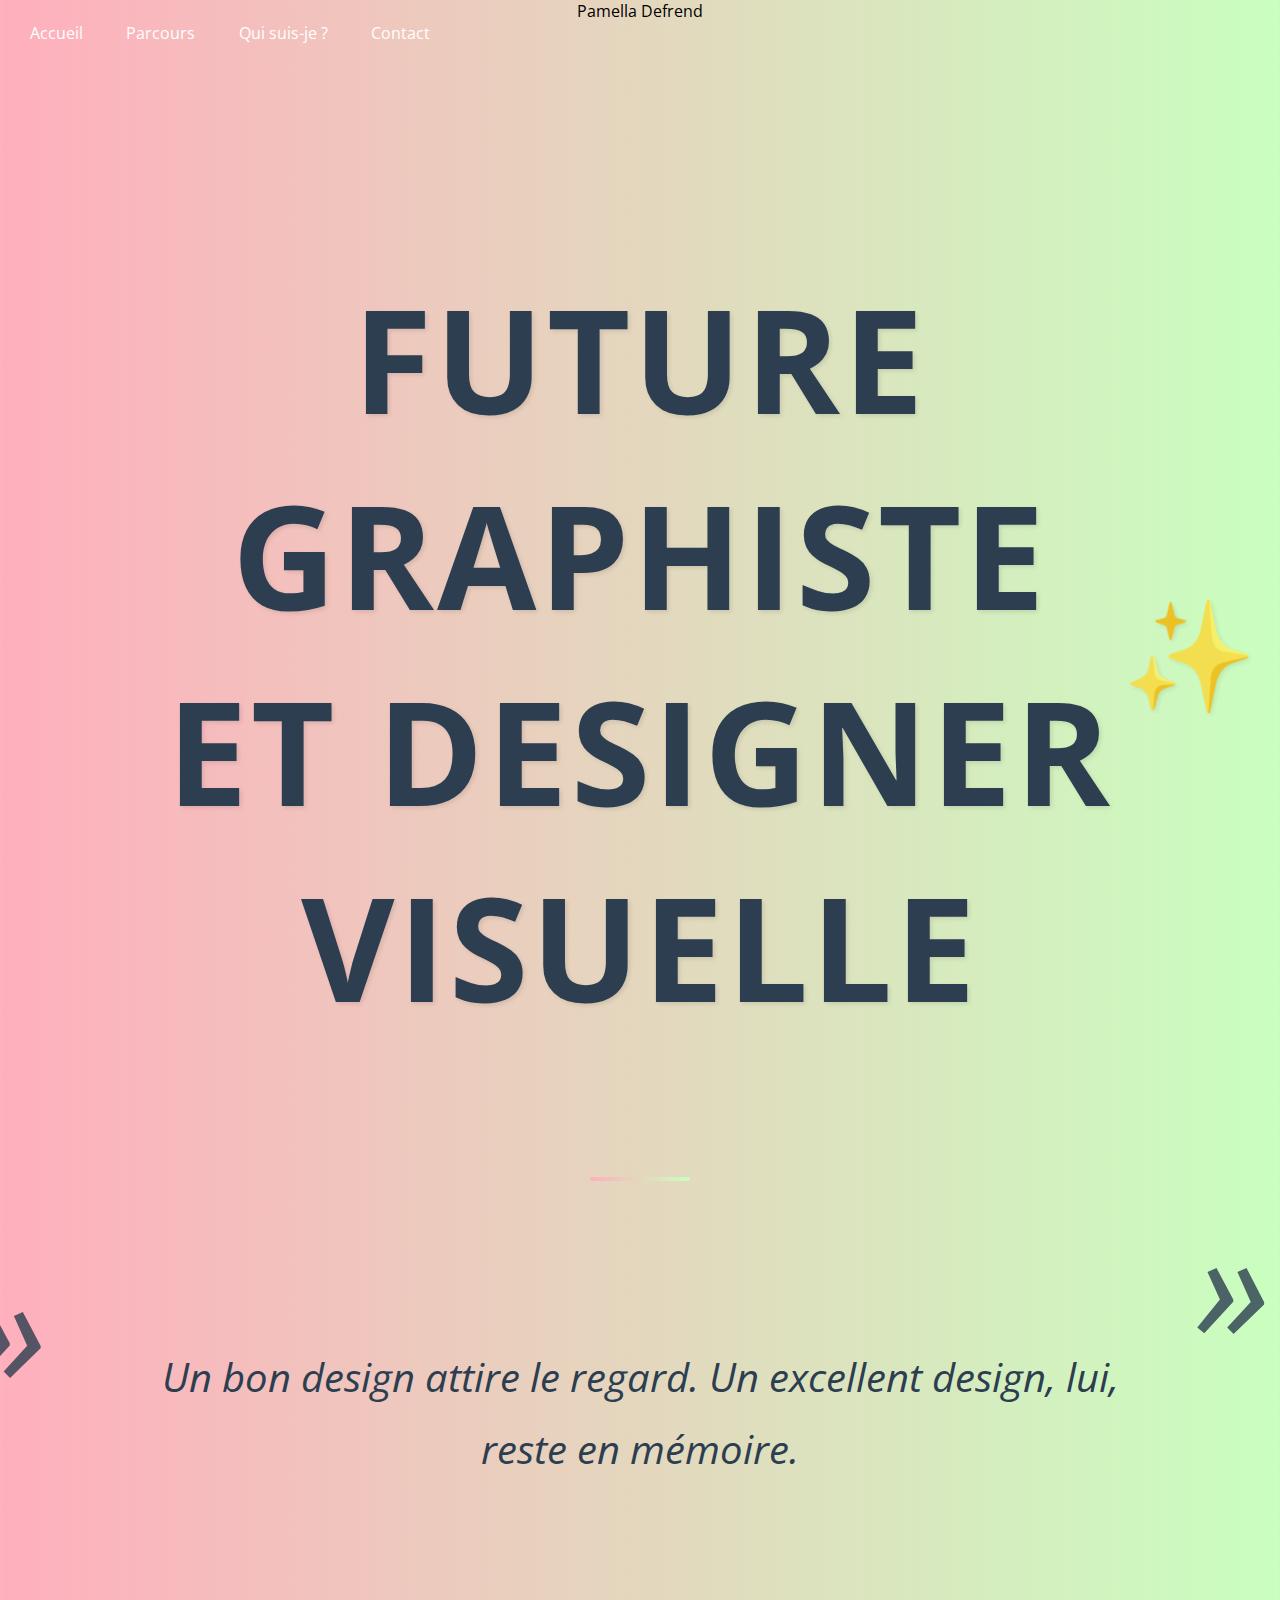
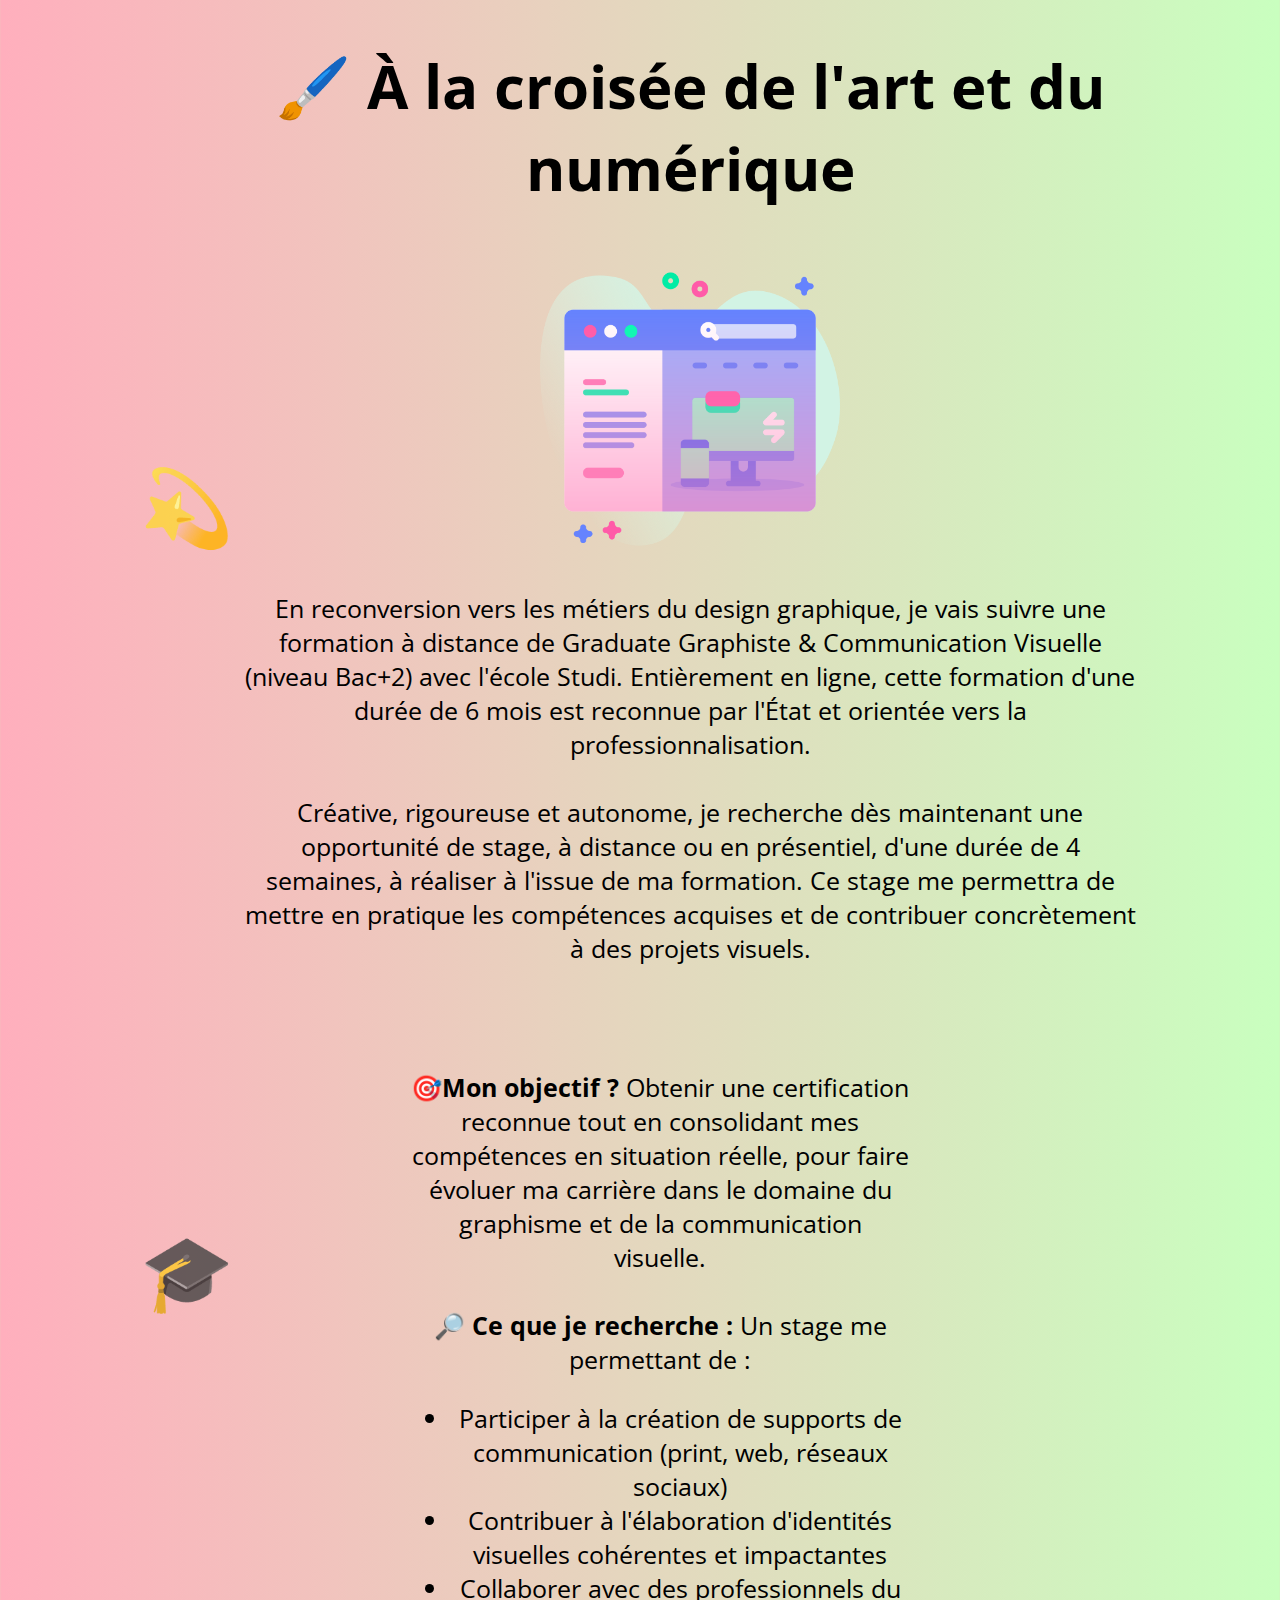
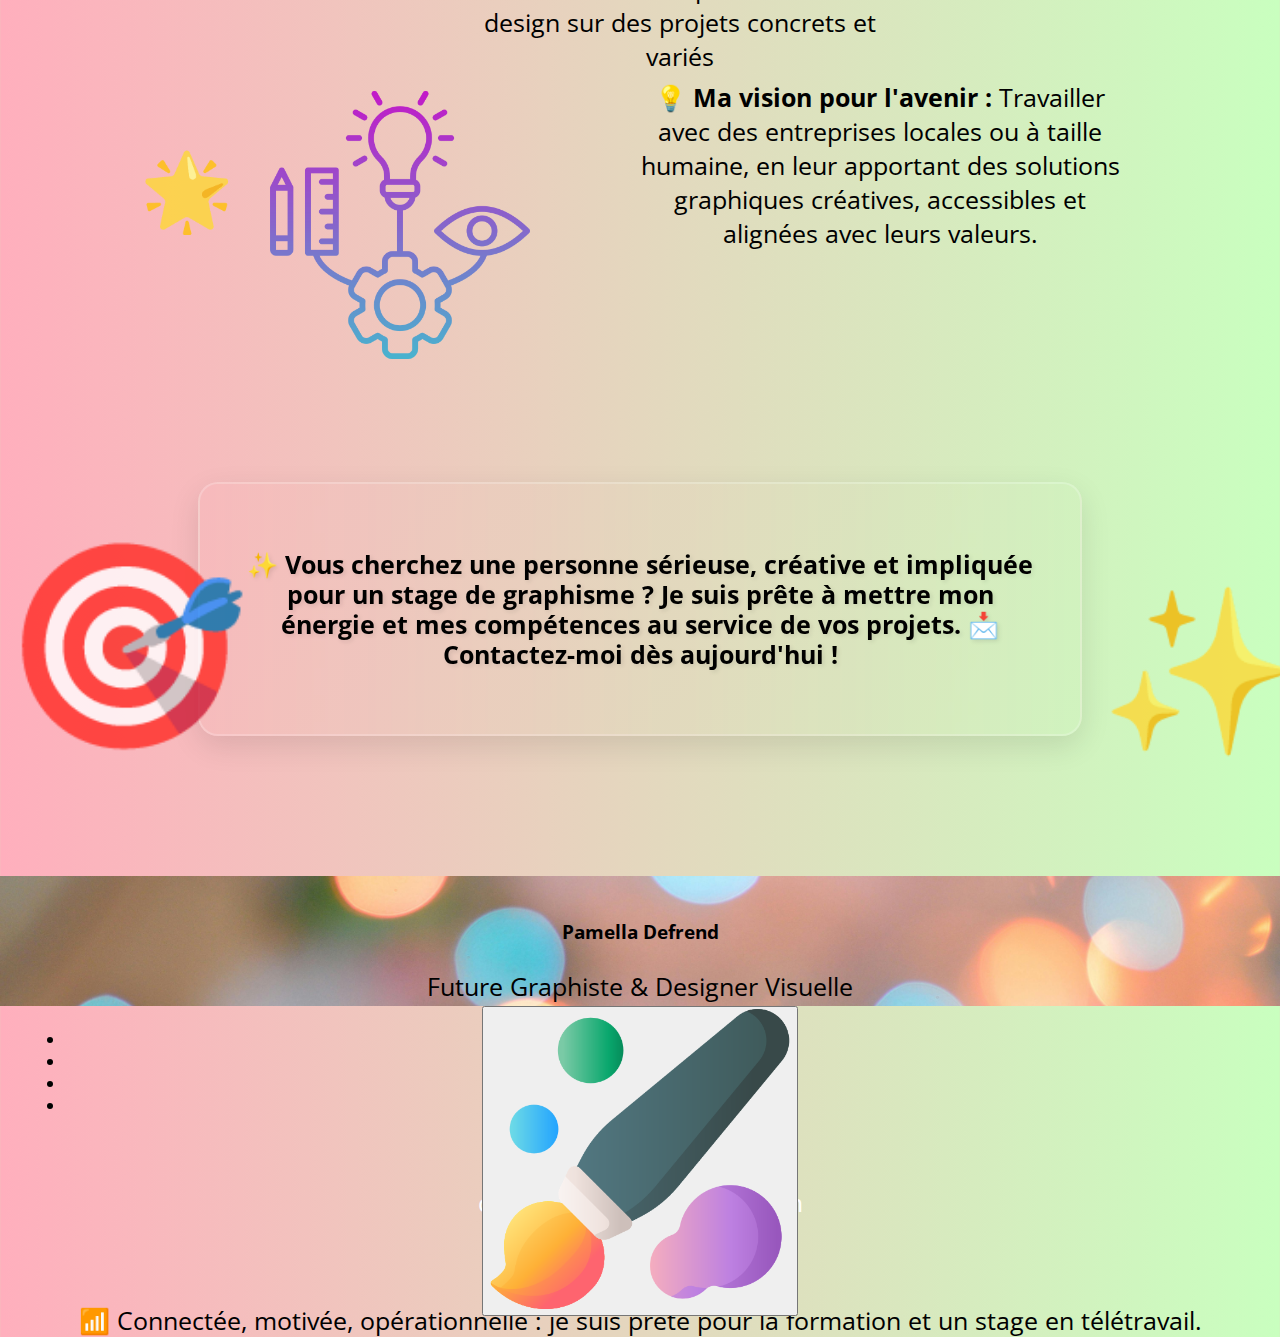
<file: index.html>
<!DOCTYPE html>
<html lang="fr">
<head>
    <meta charset="UTF-8">
    <meta name="viewport" content="width=device-width, initial-scale=1.0">
    <title>Mon CV</title>
    <link rel="stylesheet" href="Css/styles.css">
    <link rel="stylesheet" href="Css/styles_accueil.css">
    <link rel="stylesheet" href="https://cdnjs.cloudflare.com/ajax/libs/font-awesome/6.5.1/css/all.min.css">
</head>

<body>
    <header class="main-header">
        <div class="header-content">
            <div class="logo">Pamella Defrend</div>
            <nav class="nav">
                <li><a href="./index.html">Accueil</a></li>
                <li><a href="./Mon_parcours.html">Parcours</a></li>
                <li><a href="./Qui_suis_je.html">Qui suis-je ?</a></li>
                <li><a href="./Contact.html">Contact</a></li>
            </nav>
        </div>
    </header>


    <section class="nom">
        <h1>Future Graphiste <br>et Designer Visuelle</h1>
    </section> 
    <section class="citation">
        <cite> Un bon design attire le regard. Un excellent design, lui, reste en mémoire. </cite>
    </section>
   
    <section class="intro">
         <section class="intro1">
            <h2>🖌️ À la croisée de l'art et du numérique</h2>
            <div class="content-wrapper">
                <div class="image-container">
                    <img src="./Icone/Dev/conception-reactive.png" alt="">
                </div>
                <div class="text-container">
                    <p>En reconversion vers les métiers du design graphique, je vais suivre une formation à distance de Graduate Graphiste &
                         Communication Visuelle (niveau Bac+2) avec l'école Studi. Entièrement en ligne, cette formation d'une durée de 6 mois 
                         est reconnue par l'État et orientée vers la professionnalisation.<br> <br>Créative, rigoureuse et autonome, je recherche
                          dès maintenant une opportunité de stage, à distance ou en présentiel, d'une durée de 4 semaines, à réaliser à l'issue de 
                          ma formation. Ce stage me permettra de mettre en pratique les compétences acquises et de contribuer concrètement à des projets 
                          visuels. </p>
                </div>
            </div>
         </section>

         <div class="intro-container">
             <section class="intro2">
                <div class="texte2">
                    <p>🎯<strong>Mon objectif ? </strong>Obtenir une certification reconnue tout en consolidant mes compétences en situation réelle, 
                        pour faire évoluer ma carrière dans le domaine du graphisme et de la communication visuelle.
                    <br>
                    <br>
                    🔎 <strong>Ce que je recherche :</strong> Un stage me permettant de :
                        <ul>
                            <li>Participer à la création de supports de communication (print, web, réseaux sociaux)</li>
                            <li>Contribuer à l'élaboration d'identités visuelles cohérentes et impactantes</li>
                            <li>Collaborer avec des professionnels du design sur des projets concrets et variés  </li>
                        </ul>  
                    </p>
                </div>
             </section>

             <section class="intro3">
                <div class="image3">
                    <img src="./Icone/Dev/procede-de-design.png" alt="">
                </div>
                <div class="texte3">
                    <p>💡 <strong>Ma vision pour l'avenir :</strong> Travailler avec des entreprises locales ou à taille humaine, en leur apportant
                         des solutions graphiques créatives, accessibles et alignées avec leurs valeurs.</p>            
                </div>   
             </section>
         </div>

         <section class="intro4">
            <p><strong>✨ Vous cherchez une personne sérieuse, créative et impliquée pour un stage de graphisme ?
                Je suis prête à mettre mon énergie et mes compétences au service de vos projets.
                📩 Contactez-moi dès aujourd'hui !</strong> 
            </p>
         </section>
    </section>
   
    <footer class="footer">
        <div class="footer-container">
            <div class="footer-section">
                <h3 class="footer-name">Pamella Defrend</h3>
                <p> Future Graphiste & Designer Visuelle</p>
            </div>

            <div class="footer-section">
                <nav class="footer-nav">
                    <ul>
                        <li><a href="./index.html">Accueil</a></li>
                        <li><a href="./Mon_parcours.html">Parcours</a></li>
                        <li><a href="./Qui_suis_je.html">Qui suis-je ?</a></li>
                        <li><a href="./Contact.html">Contact</a></li>
                    </ul>
                </nav>
            </div>

            <div class="footer-section">
                <h3>Mes coordonnées</h3>
                <p><a href="mailto:defrendpamella@gmail.com">defrendpamella@gmail.com</a></p>
                <p><a href="tel:0752763066">07.45.58.86.35</a></p>
                <p class="footer-tagline">📶 Connectée, motivée, opérationnelle : je suis prête pour la formation et un stage en télétravail.</p>
            </div>
        </div>
    </footer>

    <button id="scrollToTop" class="scrolltop-palette">
        <img src="Icone/palette-bouton.png" alt="Retour en haut" />
    </button>

    <script>
        const scrollToTopButton = document.getElementById('scrollToTop');
        
        // Afficher/masquer le bouton en fonction du défilement
        window.addEventListener('scroll', () => {
            if (window.pageYOffset > 300) {
                scrollToTopButton.style.display = 'flex';
            } else {
                scrollToTopButton.style.display = 'none';
            }
        });

        // Défilement vers le haut au clic
        scrollToTopButton.addEventListener('click', () => {
            window.scrollTo({
                top: 0,
                behavior: 'smooth'
            });
        });
    </script>

</body>
</html>
</file>
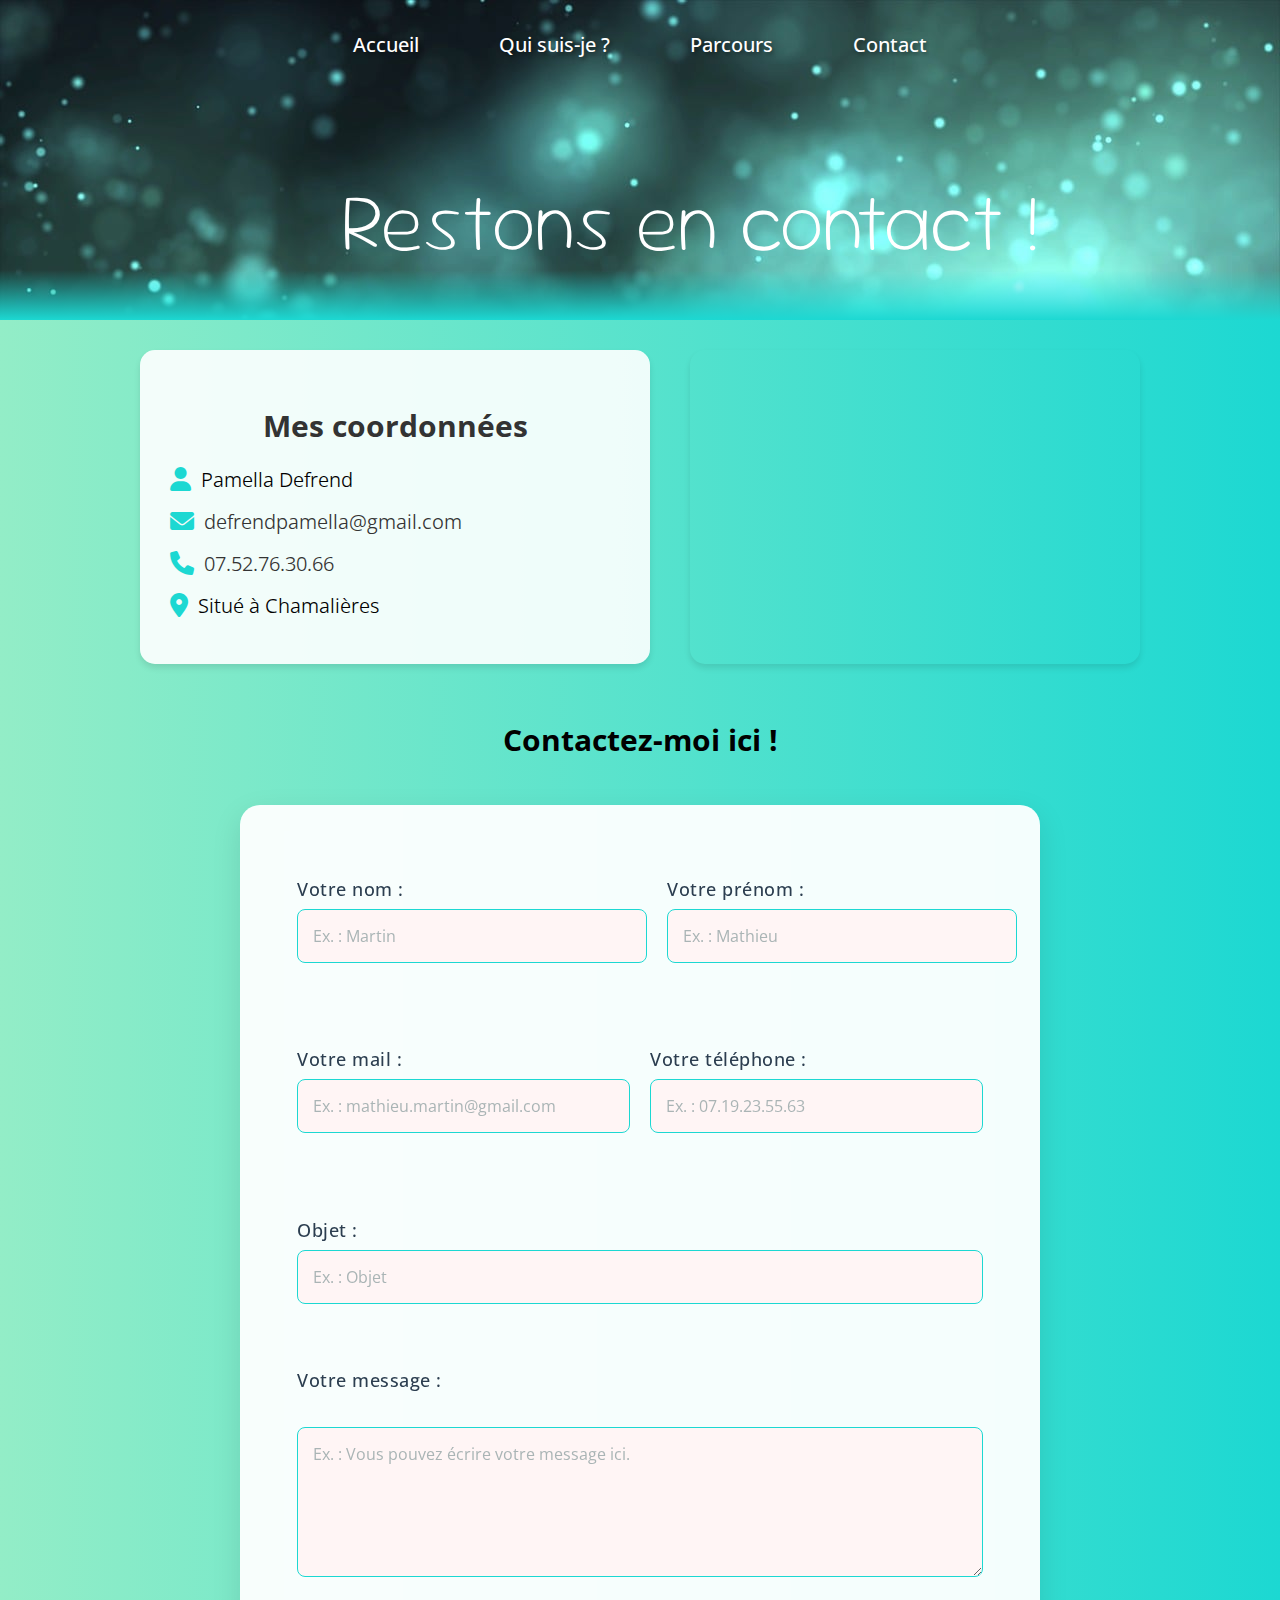
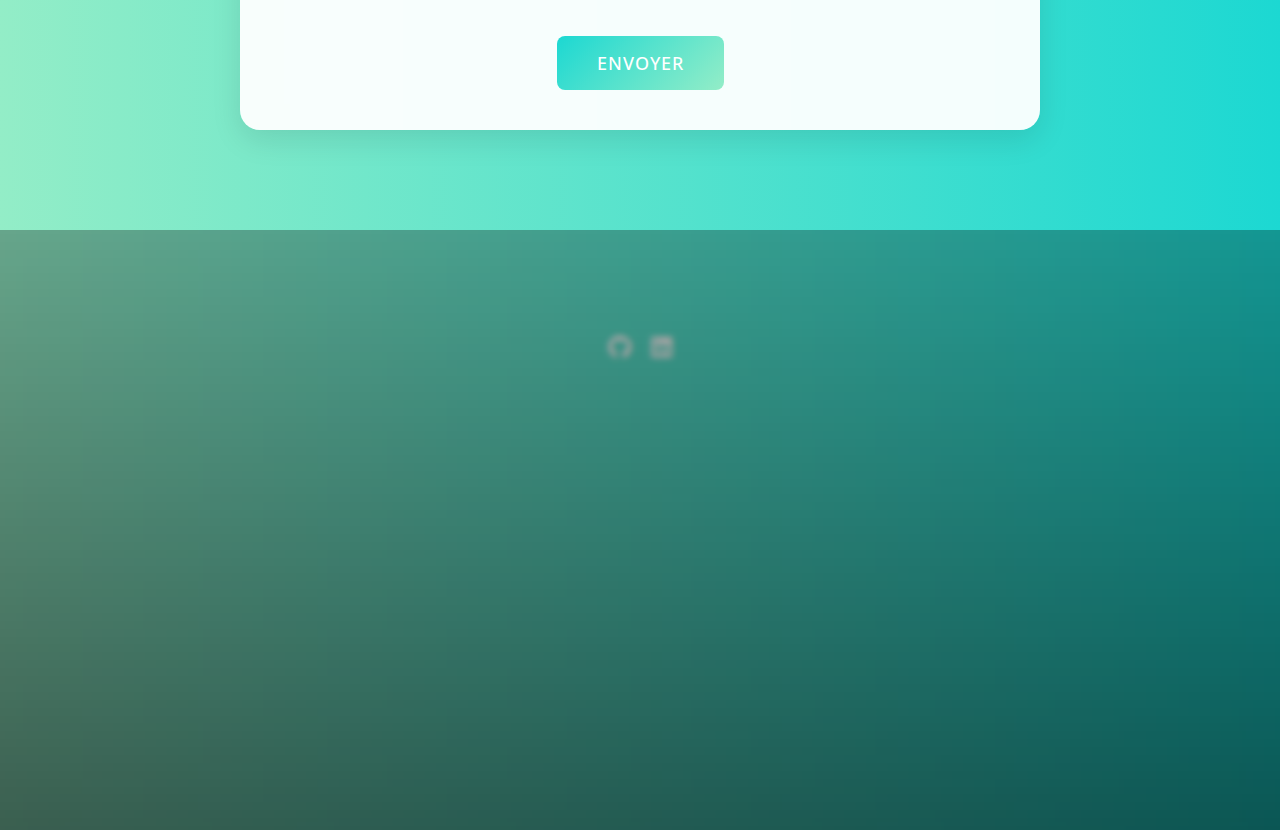
<file: Contact.html>
<!DOCTYPE html>
<html lang="fr">
<head>
    <meta charset="UTF-8">
    <meta name="viewport" content="width=device-width, initial-scale=1.0">
    <title>Contact</title>
    <link rel="stylesheet" href="Css/styles.css">
    <link rel="stylesheet" href="Css/styles_contact.css">
    <link rel="stylesheet" href="https://cdnjs.cloudflare.com/ajax/libs/font-awesome/6.0.0/css/all.min.css">
</head>
<body>
    <section class="top-page4">
        <header>
            <nav class="nav">
                <li><a href="./index.html">Accueil</a></li>
                <li><a href="./Qui_suis_je.html">Qui suis-je ?</a></li>
                <li><a href="./Mon_parcours.html">Parcours</a></li>
                <li><a href="./Contact.html">Contact</a></li>
            </nav>
            <h1 class="big-title">Restons en contact !</h1>   
        </header>        
    </section>

    <section class="coordonees">
        <div class="contact">
            <h2>Mes coordonnées</h2>
            <div class="contact-info">
                <p><i class="fas fa-user"></i> Pamella Defrend</p>
                <p><i class="fas fa-envelope"></i> <a href="mailto:defrendpamella@gmail.com">defrendpamella@gmail.com</a></p>
                <p><i class="fas fa-phone"></i> <a href="tel:07.52.76.30.66">07.52.76.30.66</a></p>
                <p><i class="fas fa-map-marker-alt"></i> Situé à Chamalières</p>
            </div>
        </div>
        <div class="carte">
            <iframe src="https://www.google.com/maps/embed?pb=!1m18!1m12!1m3!1d22262.826010489596!2d3.0604746999999897!3d45.774131150000024!2m3!1f0!2f0!3f0!3m2!1i1024!2i768!4f13.1!3m3!1m2!1s0x47f71a33a244a69d%3A0x4093cafcbe5c850!2sChamali%C3%A8res!5e0!3m2!1sfr!2sfr!4v1741008439442!5m2!1sfr!2sfr" width="600" height="450" style="border:0;" allowfullscreen="" loading="lazy" referrerpolicy="no-referrer-when-downgrade">  
            </iframe>
        </div>
    </section>

    <section class="formulaire">
        <h2>Contactez-moi ici !</h2>
        <div id="notification" class="notification"></div>

        <form method="post" action="https://formspree.io/f/mqaperww" class="contact-form">
            <fieldset class="nom">
                <p>
                    <label for="nom">Votre nom : </label> 
                    <input type="text" name="nom" id="nom" placeholder="Ex. : Martin" size="30" maxlength="20" required>  
                </p>

                <p>
                    <label for="prenom">Votre prénom : </label> 
                    <input type="text" name="prenom" id="prenom" placeholder="Ex. : Mathieu" size="30" maxlength="20" required>  
                </p> 
            </fieldset>

            <fieldset class="mail">
                <p>
                    <label for="mail">Votre mail : </label> 
                    <input type="email" name="mail" id="mail" placeholder="Ex. : mathieu.martin@gmail.com" size="30" maxlength="200" required>  
                </p>

                <p>
                    <label for="téléphone">Votre téléphone : </label> 
                    <input type="tel" name="téléphone" id="téléphone" placeholder="Ex. : 07.19.23.55.63" size="30" maxlength="20" required>  
                </p>  
            </fieldset>

            <fieldset class="objet">
                <p>
                    <label for="objet">Objet : </label> 
                    <input type="text" name="objet" id="objet" placeholder="Ex. : Objet" size="70" maxlength="20" required>  
                </p>
            </fieldset>

            <fieldset class="message">
                <label for="message">Votre message : </label> <br>
                <textarea name="message" id="message" placeholder="Ex. : Vous pouvez écrire votre message ici." required></textarea> 
            </fieldset>
            
            <div class="bouton">
                <input type="submit" value="Envoyer">
            </div>
        </form>
    </section>

    <script>
        // Récupération des paramètres d'URL
        const urlParams = new URLSearchParams(window.location.search);
        const status = urlParams.get('status');
        
        // Affichage des messages de notification
        const notification = document.getElementById('notification');
        if (status === 'success') {
            notification.textContent = 'Votre message a été envoyé avec succès !';
            notification.className = 'notification success';
        } else if (status === 'error') {
            notification.textContent = 'Une erreur est survenue lors de l\'envoi du message.';
            notification.className = 'notification error';
        }
    </script>

    <footer class="footer">
        <div class="social-icons">
            <a href="https://github.com/PamellaCode" target="_blank"><i class="fab fa-github"></i></a>
            <a href="https://www.linkedin.com/in/pamella-defrend-739a81355" target="_blank"><i class="fab fa-linkedin"></i></a>
        </div>
    </footer>
</body>
</html>
</file>
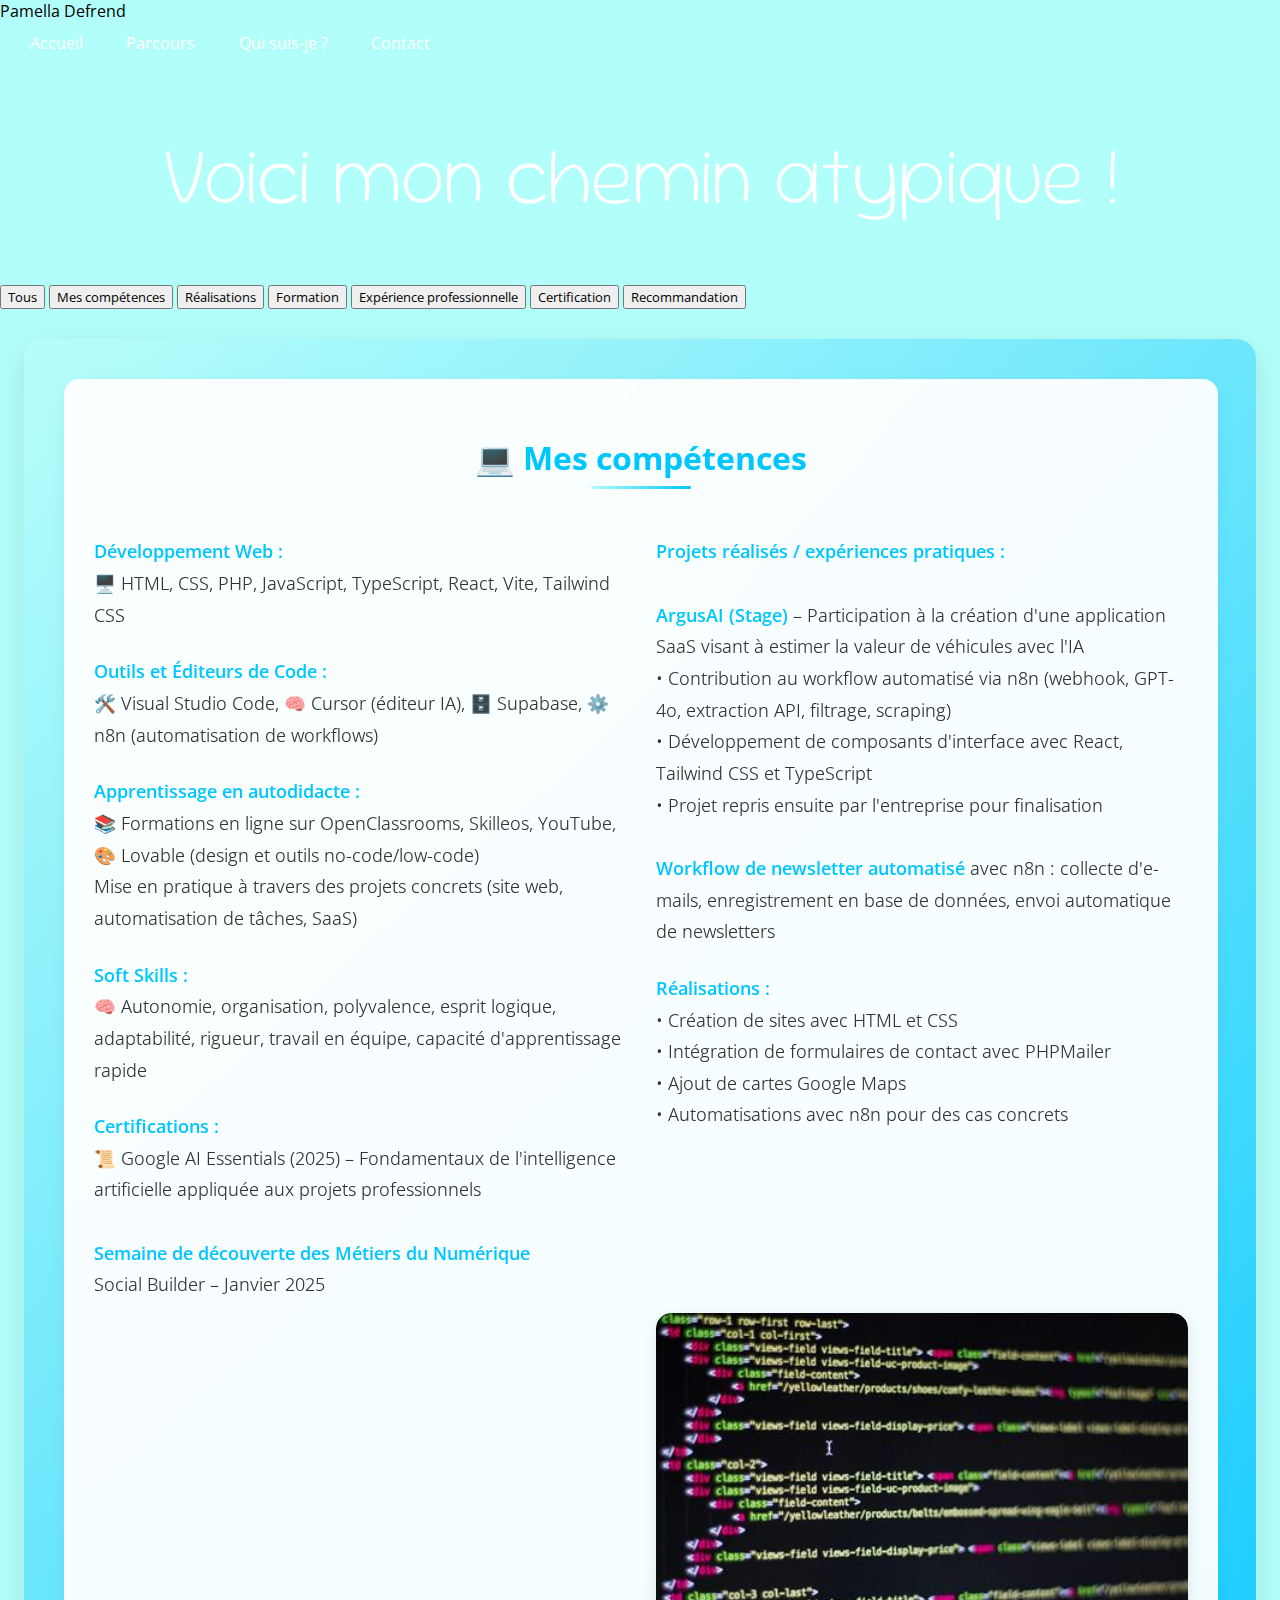
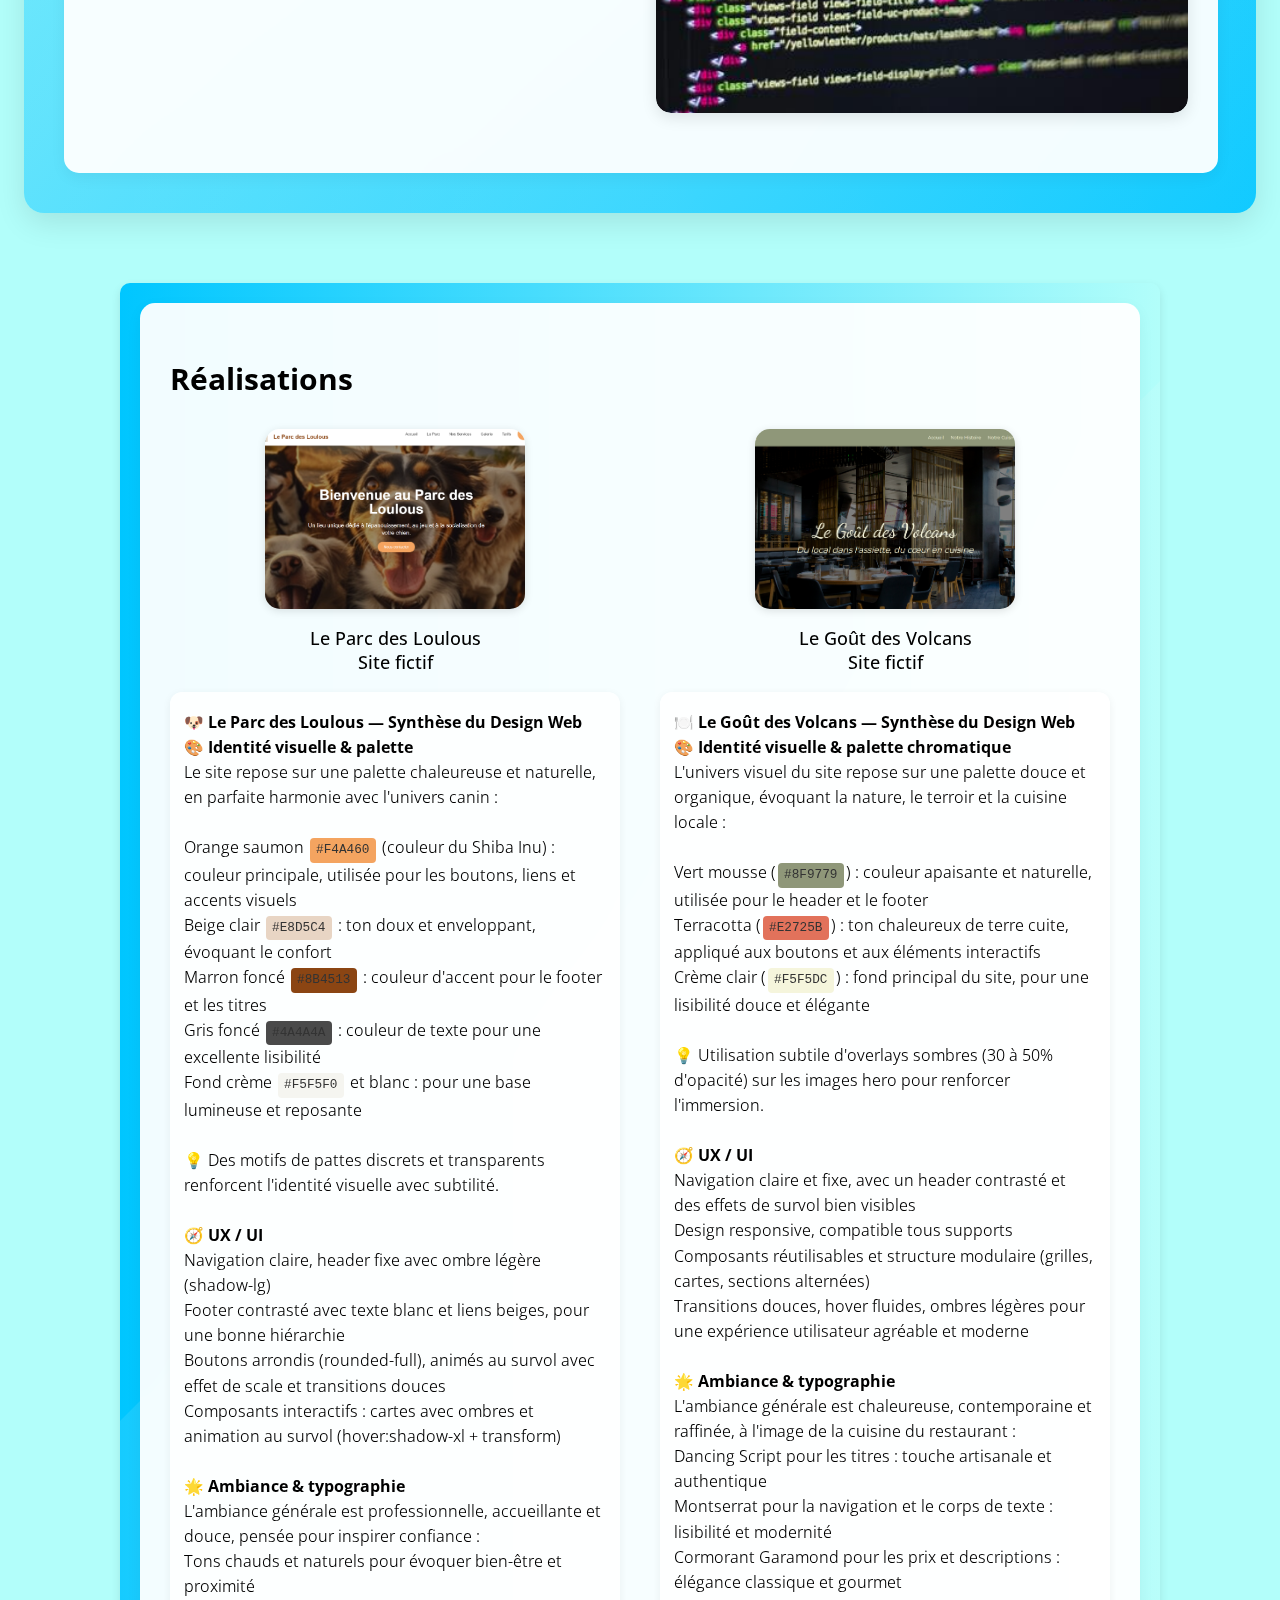
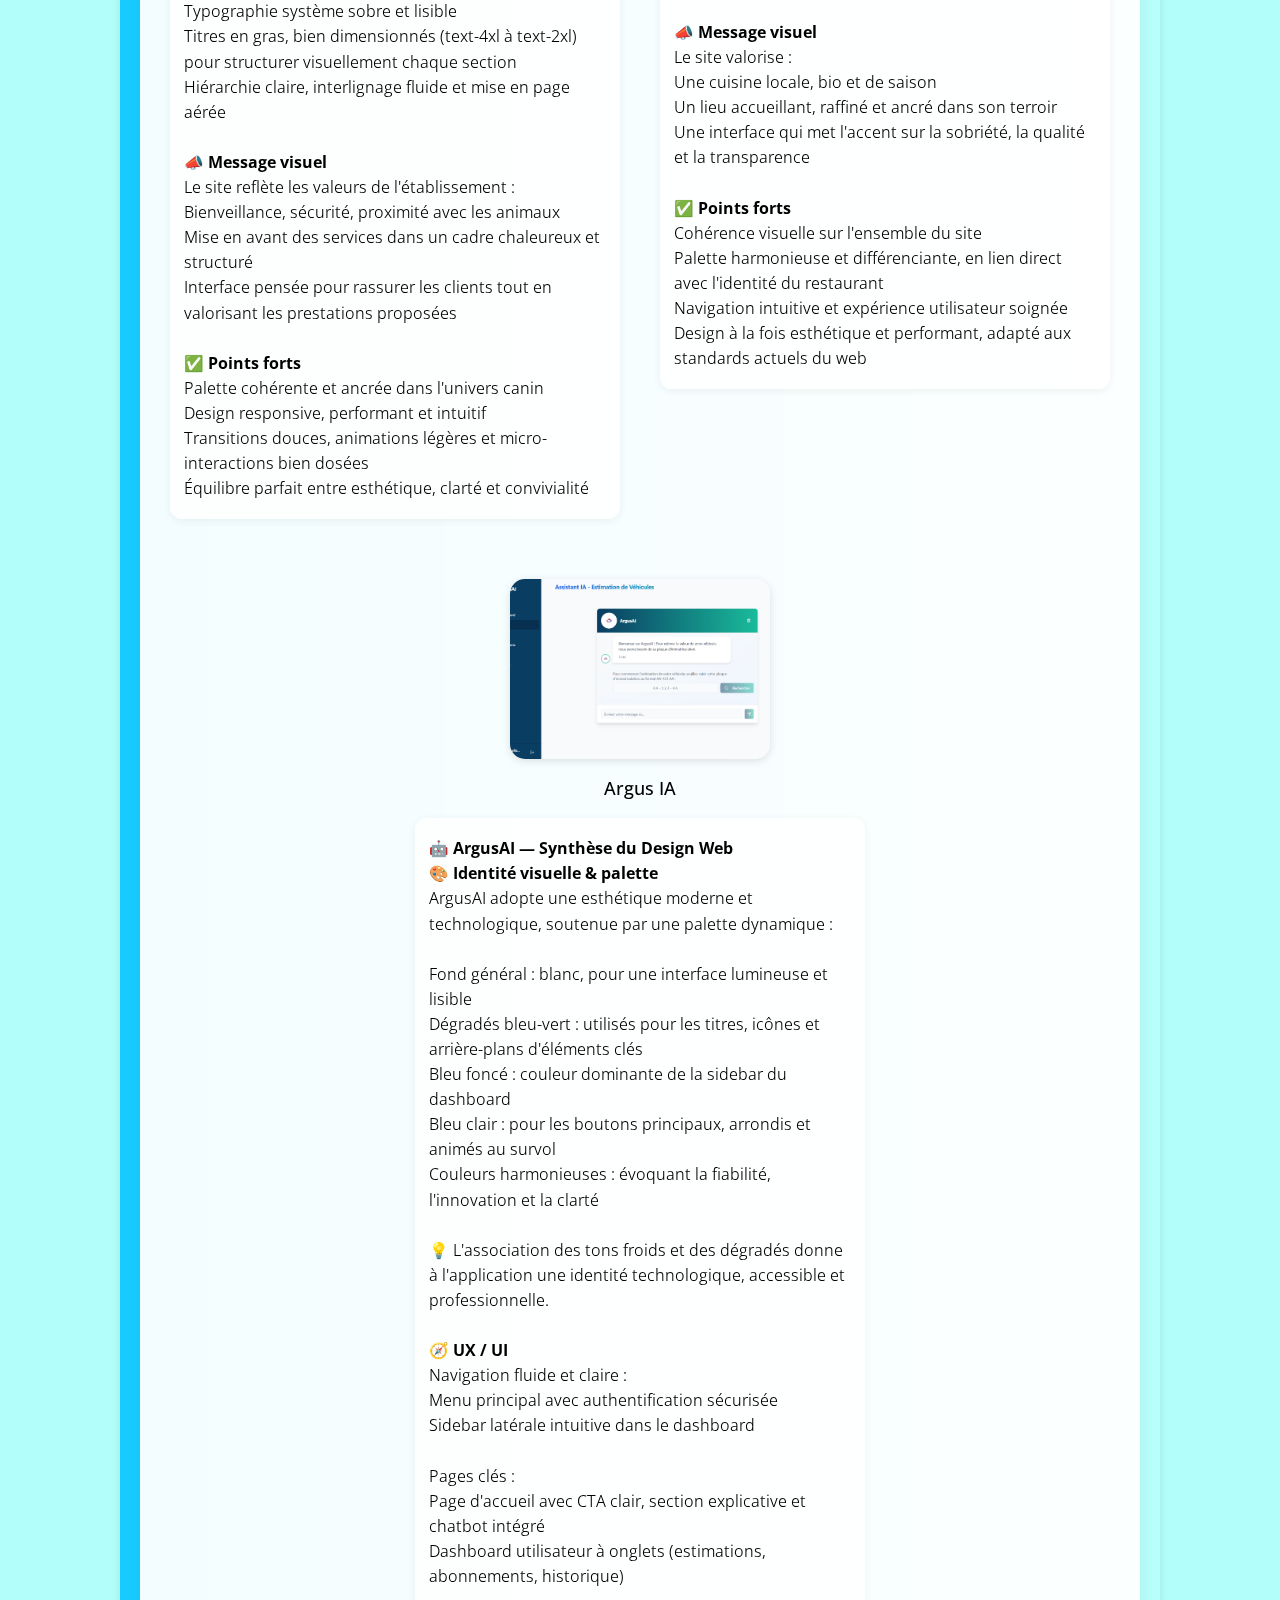
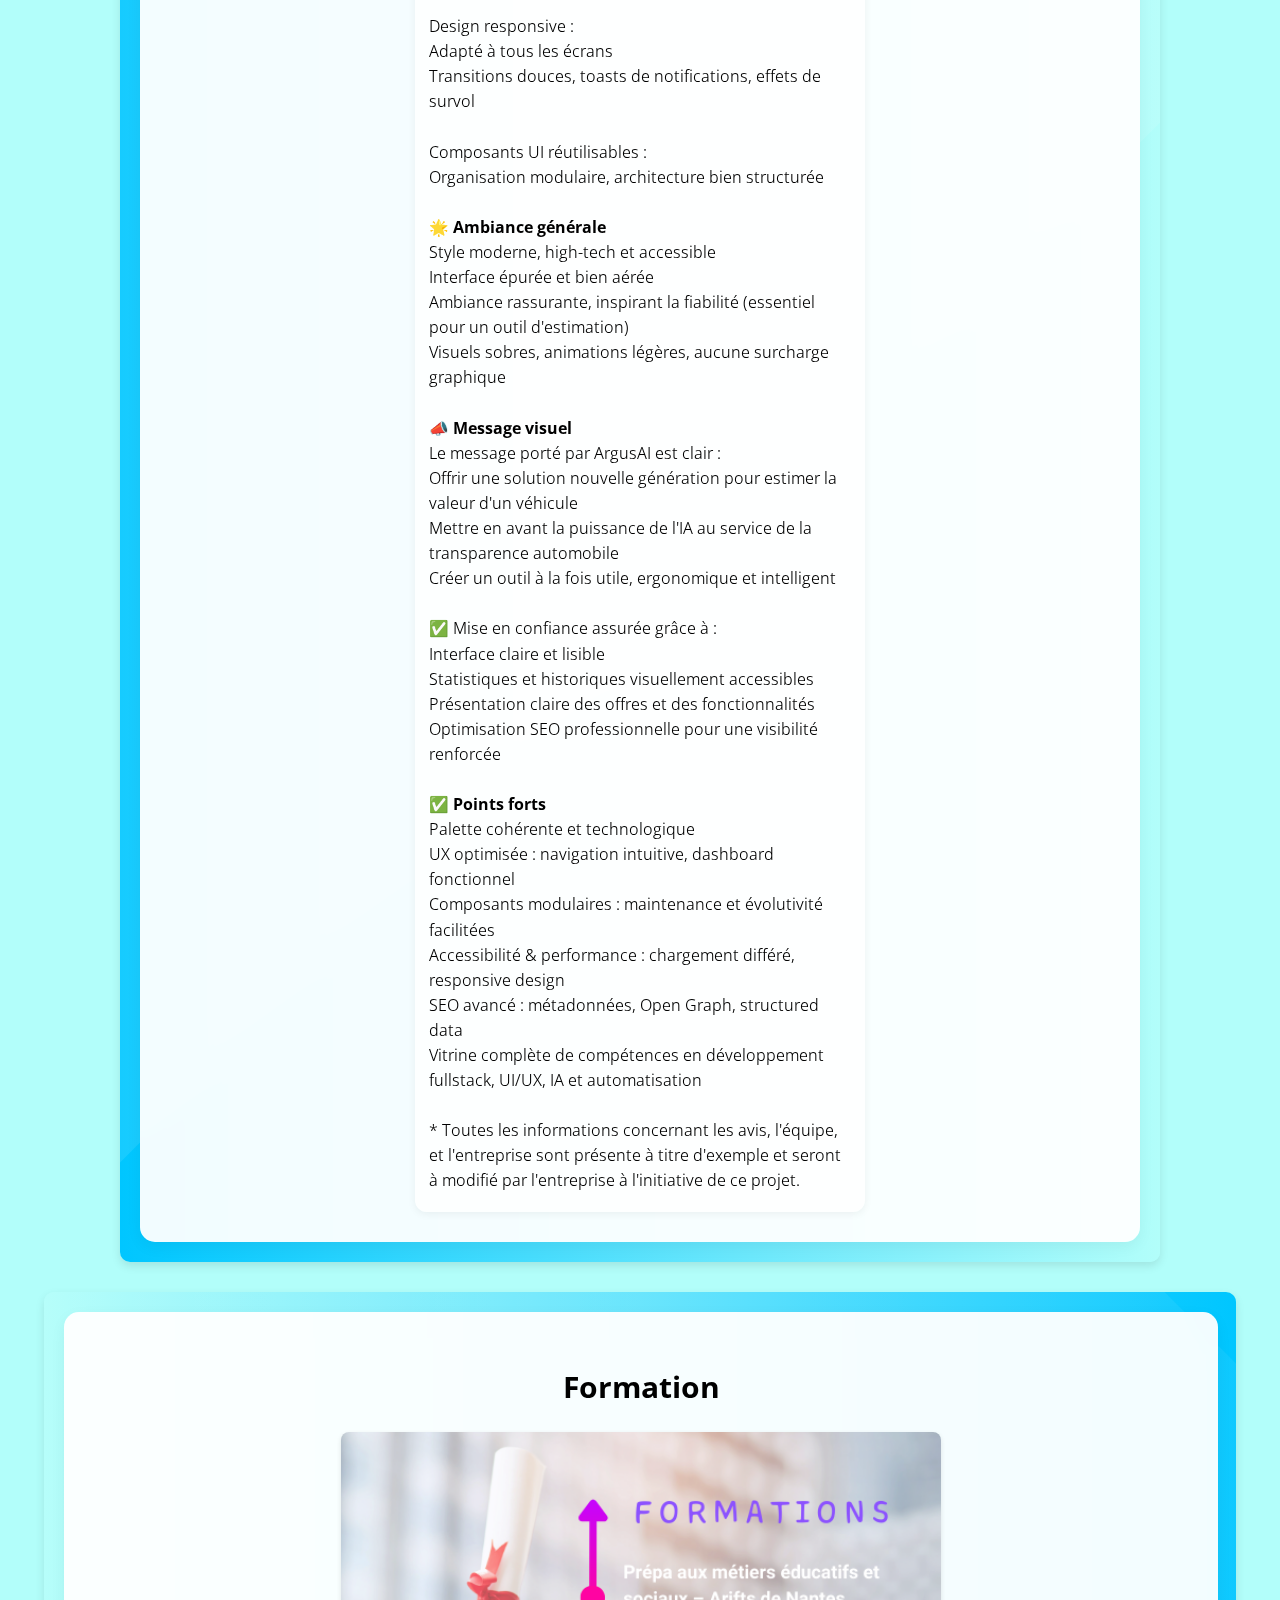
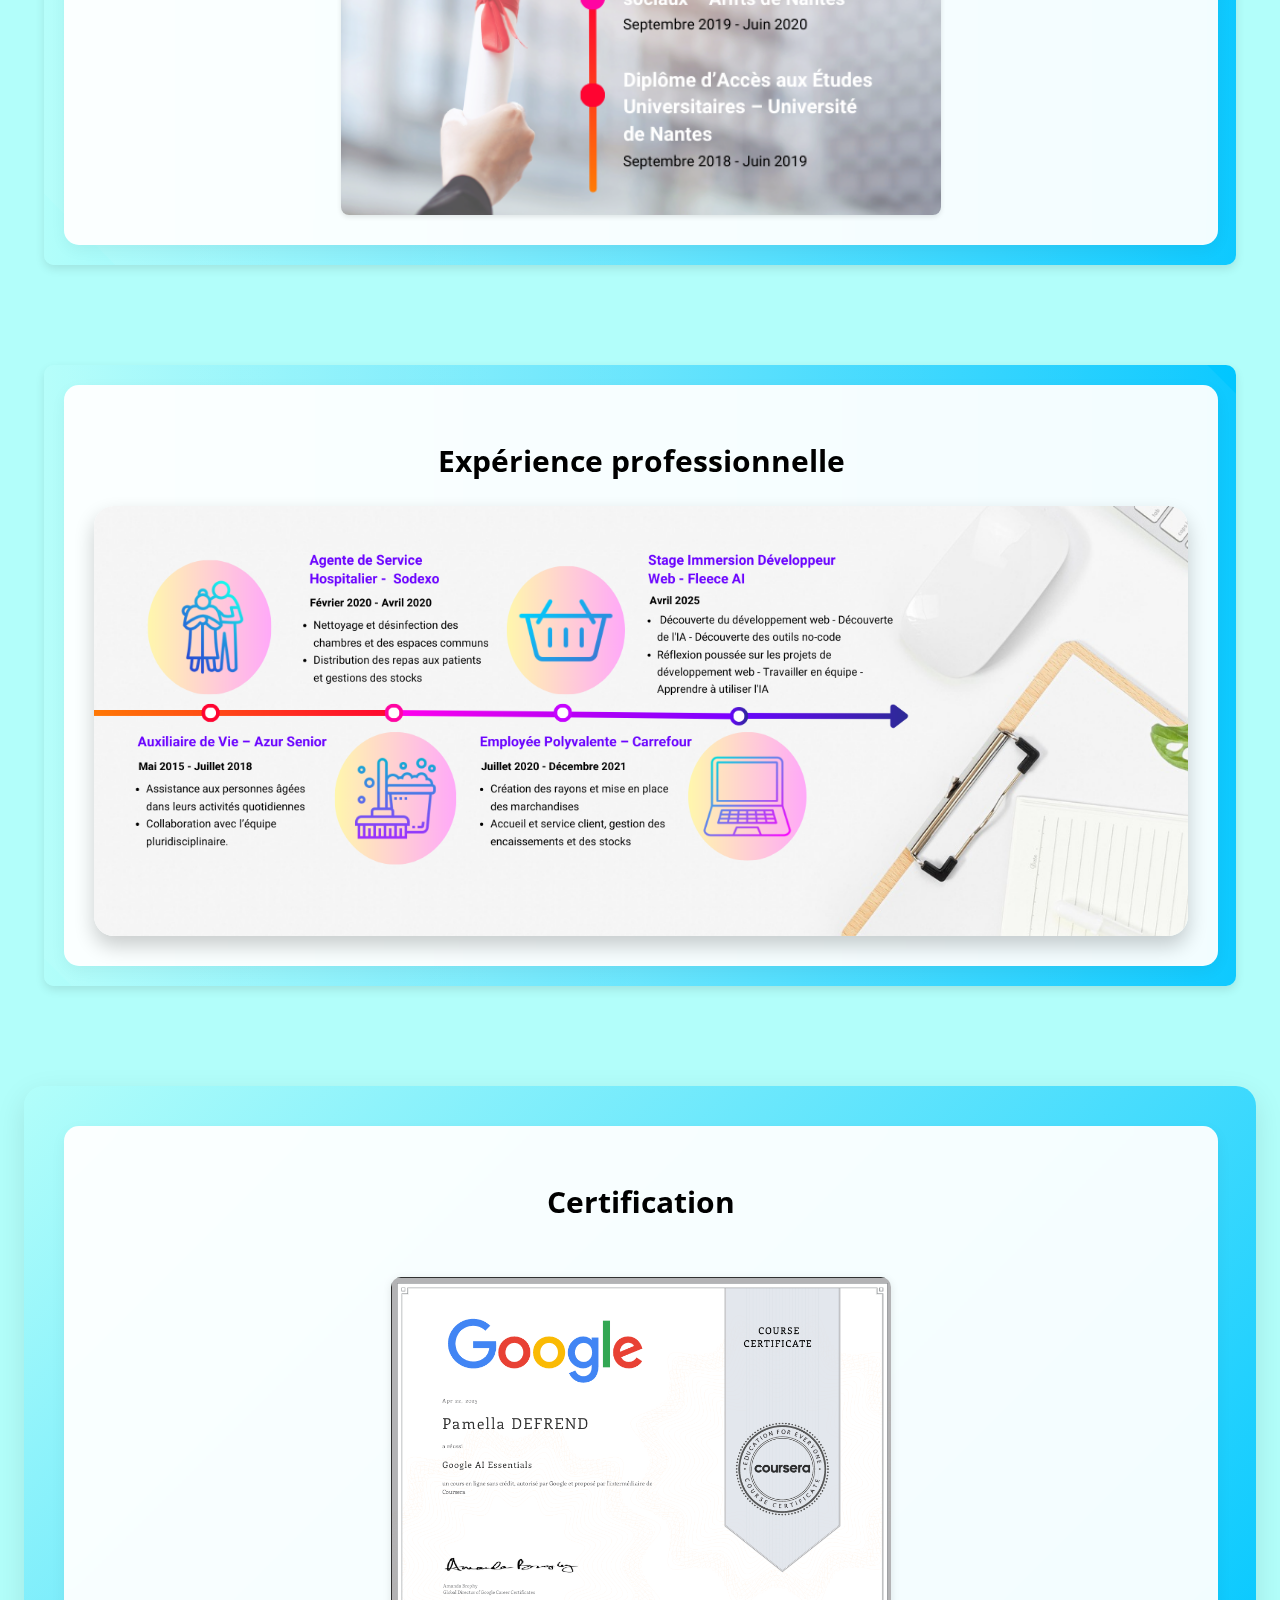
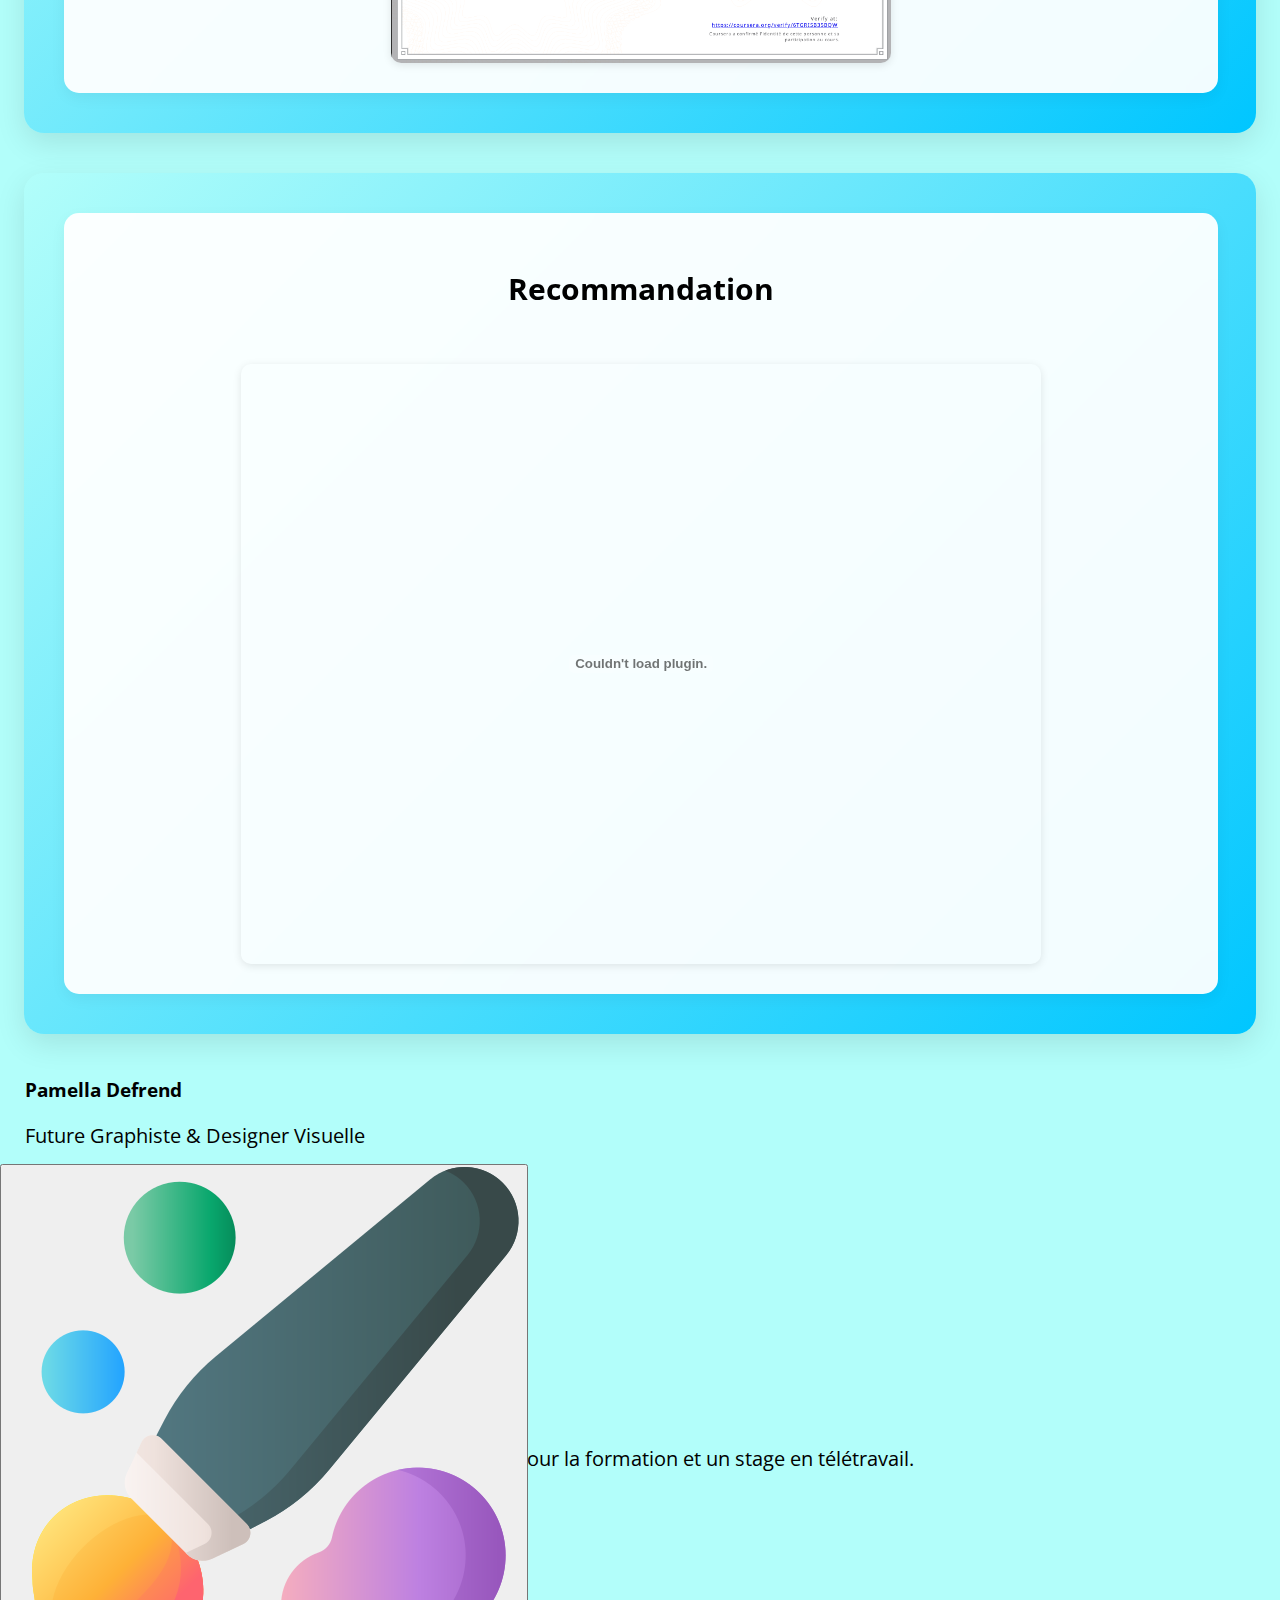
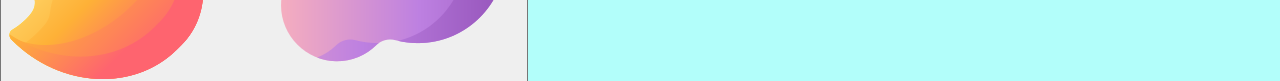
<file: Mon_parcours.html>
<!DOCTYPE html>
<html lang="fr">
<head>
    <meta charset="UTF-8">
    <meta name="viewport" content="width=device-width, initial-scale=1.0">
    <title>Mon Parcours</title>
    <link rel="stylesheet" href="Css/styles.css">
    <link rel="stylesheet" href="Css/styles_parcours.css">
    <link rel="stylesheet" href="https://cdnjs.cloudflare.com/ajax/libs/font-awesome/6.5.1/css/all.min.css">
    <link href="https://fonts.googleapis.com/css2?family=Bubblegum+Sans&display=swap" rel="stylesheet">
    <style>
        @font-face {
            font-family: 'Sour Gummy';
            src: url('./sour_gummy/Sour Gummy.ttf') format('truetype');
        }
        .color-code {
            display: inline-block;
            padding: 2px 6px;
            border-radius: 4px;
            font-family: monospace;
            font-weight: 500;
            color: #333;
            margin: 0 2px;
        }
    </style>
</head>

<body>
    <header class="main-header">
        <div class="header-content">
            <div class="logo">Pamella Defrend</div>
            <nav class="nav">
                <li><a href="./index.html">Accueil</a></li>
                <li><a href="./Mon_parcours.html">Parcours</a></li>
                <li><a href="./Qui_suis_je.html">Qui suis-je ?</a></li>
                <li><a href="./Contact.html">Contact</a></li>
            </nav>
        </div>
    </header>

    <div style="display: flex; justify-content: center; align-items: center; min-height: 50px;">
        <h1 class="big-title">Voici mon chemin atypique !</h1>
    </div>

    <!-- Système de filtre type "pills" -->
    <div class="filter-menu">
        <button class="filter-btn active" data-filter="all">Tous</button>
        <button class="filter-btn" data-filter="dev">Mes compétences</button>
        <button class="filter-btn" data-filter="projet">Réalisations</button>
        <button class="filter-btn" data-filter="formation">Formation</button>
        <button class="filter-btn" data-filter="experiencepro">Expérience professionnelle</button>
        <button class="filter-btn" data-filter="certification">Certification</button>
        <button class="filter-btn" data-filter="recommandation">Recommandation</button>
    </div>
    
    <section class="dev filtrable-section" data-category="dev">
        <div class="dev">
            <h2>💻 Mes compétences</h2>
            <div class="dev-content">
                <div class="column">
                    <p>
                        <strong>Développement Web :</strong><br>
                        🖥️ HTML, CSS, PHP, JavaScript, TypeScript, React, Vite, Tailwind CSS
                    </p>

                    <p>
                        <strong>Outils et Éditeurs de Code :</strong><br>
                        🛠️ Visual Studio Code, 🧠 Cursor (éditeur IA), 🗄️ Supabase, ⚙️ n8n (automatisation de workflows)
                    </p>

                    <p>
                        <strong>Apprentissage en autodidacte :</strong><br>
                        📚 Formations en ligne sur OpenClassrooms, Skilleos, YouTube, 🎨 Lovable (design et outils no-code/low-code)<br>
                        Mise en pratique à travers des projets concrets (site web, automatisation de tâches, SaaS)
                    </p>
                     <p>
                        <strong>Soft Skills :</strong><br>
                        🧠 Autonomie, organisation, polyvalence, esprit logique, adaptabilité, rigueur, travail en équipe, capacité d'apprentissage rapide
                    </p>
                    <p>
                    <strong>Certifications :</strong><br>
                        📜 Google AI Essentials (2025) – Fondamentaux de l'intelligence artificielle appliquée aux projets professionnels<br>
                        <br>
                        <strong>Semaine de découverte des Métiers du Numérique</strong><br>
                        Social Builder – Janvier 2025
                    </p>
                    
                </div>
                <div class="column">
                    <p>
                        <strong>Projets réalisés / expériences pratiques :</strong><br>
                        <br>
                        <strong>ArgusAI (Stage)</strong> – Participation à la création d'une application SaaS visant à estimer la valeur de véhicules avec l'IA<br>
                        • Contribution au workflow automatisé via n8n (webhook, GPT-4o, extraction API, filtrage, scraping)<br>
                        • Développement de composants d'interface avec React, Tailwind CSS et TypeScript<br>
                        • Projet repris ensuite par l'entreprise pour finalisation<br>
                        <br>
                        <strong>Workflow de newsletter automatisé</strong> avec n8n : collecte d'e-mails, enregistrement en base de données, envoi automatique de newsletters
                    </p>

                   

                    <p>
                        <strong>Réalisations :</strong><br>
                        • Création de sites avec HTML et CSS<br>
                        • Intégration de formulaires de contact avec PHPMailer<br>
                        • Ajout de cartes Google Maps<br>
                        • Automatisations avec n8n pour des cas concrets<br>
                        <br> </p>
                        <div class="image1">
                        <img src="./Image dev/pexels-pixabay-270632 (2).jpg" alt="">
                    </div>
                </div>
            </div>
        </div>
    </section>

    <section class="projet filtrable-section" data-category="projet">
        <div class="projet-box" style="background:rgba(255,255,255,0.95);border-radius:15px;box-shadow:0 5px 15px rgba(0,0,0,0.05);backdrop-filter:blur(10px);padding:30px;margin:0 auto;width:95%;">
            <h2 class="section-title">Réalisations</h2>
            <div class="miniatures-projets" style="display:flex;flex-direction:column;align-items:center;gap:40px;margin-top:30px;">
                <div style="display:flex;flex-direction:row;justify-content:center;gap:40px;flex-wrap:wrap;width:100%;">
                    <div style="display:flex;flex-direction:column;align-items:center;max-width:450px;">
                        <a href="https://pamellacode.github.io/Le-Parc-des-Loulous/" target="_blank" rel="noopener noreferrer" class="miniature-projet" style="text-align:center;text-decoration:none;color:inherit;">
                            <img src="./Image dev/Le_parc_des_loulous.png" alt="Le Parc des Loulous" style="width:260px;height:180px;object-fit:cover;border-radius:15px;box-shadow:0 2px 8px rgba(0,0,0,0.12);transition:transform 0.2s;">
                            <div style="margin-top:12px;font-weight:500;font-size:1.1em;">Le Parc des Loulous <br> Site fictif</div>
                        </a>
                        <div style="margin-top:18px;text-align:left;font-size:0.98em;line-height:1.6;background:rgba(255,255,255,0.85);border-radius:12px;padding:18px 14px;box-shadow:0 2px 8px rgba(0,0,0,0.06);">
🐶 <b>Le Parc des Loulous — Synthèse du Design Web</b><br>
🎨 <b>Identité visuelle & palette</b><br>
Le site repose sur une palette chaleureuse et naturelle, en parfaite harmonie avec l'univers canin :<br><br>
Orange saumon <span class="color-code" style="background-color: #F4A460;">#F4A460</span> (couleur du Shiba Inu) : couleur principale, utilisée pour les boutons, liens et accents visuels<br>
Beige clair <span class="color-code" style="background-color: #E8D5C4;">#E8D5C4</span> : ton doux et enveloppant, évoquant le confort<br>
Marron foncé <span class="color-code" style="background-color: #8B4513;">#8B4513</span> : couleur d'accent pour le footer et les titres<br>
Gris foncé <span class="color-code" style="background-color: #4A4A4A;">#4A4A4A</span> : couleur de texte pour une excellente lisibilité<br>
Fond crème <span class="color-code" style="background-color: #F5F5F0;">#F5F5F0</span> et blanc : pour une base lumineuse et reposante<br><br>
💡 Des motifs de pattes discrets et transparents renforcent l'identité visuelle avec subtilité.<br><br>
🧭 <b>UX / UI</b><br>
Navigation claire, header fixe avec ombre légère (shadow-lg)<br>
Footer contrasté avec texte blanc et liens beiges, pour une bonne hiérarchie<br>
Boutons arrondis (rounded-full), animés au survol avec effet de scale et transitions douces<br>
Composants interactifs : cartes avec ombres et animation au survol (hover:shadow-xl + transform)<br><br>
🌟 <b>Ambiance & typographie</b><br>
L'ambiance générale est professionnelle, accueillante et douce, pensée pour inspirer confiance :<br>
Tons chauds et naturels pour évoquer bien-être et proximité<br>
Typographie système sobre et lisible<br>
Titres en gras, bien dimensionnés (text-4xl à text-2xl) pour structurer visuellement chaque section<br>
Hiérarchie claire, interlignage fluide et mise en page aérée<br><br>
📣 <b>Message visuel</b><br>
Le site reflète les valeurs de l'établissement :<br>
Bienveillance, sécurité, proximité avec les animaux<br>
Mise en avant des services dans un cadre chaleureux et structuré<br>
Interface pensée pour rassurer les clients tout en valorisant les prestations proposées<br><br>
✅ <b>Points forts</b><br>
Palette cohérente et ancrée dans l'univers canin<br>
Design responsive, performant et intuitif<br>
Transitions douces, animations légères et micro-interactions bien dosées<br>
Équilibre parfait entre esthétique, clarté et convivialité
                        </div>
                    </div>
                    <div style="display:flex;flex-direction:column;align-items:center;max-width:450px;">
                        <a href="https://pamellacode.github.io/Le-gout-des-volcans/" target="_blank" rel="noopener noreferrer" class="miniature-projet" style="text-align:center;text-decoration:none;color:inherit;">
                            <img src="./Image dev/Le_gout_des_volcans.png" alt="Le Goût des Volcans" style="width:260px;height:180px;object-fit:cover;border-radius:15px;box-shadow:0 2px 8px rgba(0,0,0,0.12);transition:transform 0.2s;">
                            <div style="margin-top:12px;font-weight:500;font-size:1.1em;">Le Goût des Volcans <br> Site fictif</div>
                        </a>
                        <div style="margin-top:18px;text-align:left;font-size:0.98em;line-height:1.6;background:rgba(255,255,255,0.85);border-radius:12px;padding:18px 14px;box-shadow:0 2px 8px rgba(0,0,0,0.06);">
🍽️ <b>Le Goût des Volcans — Synthèse du Design Web</b><br>
🎨 <b>Identité visuelle & palette chromatique</b><br>
L'univers visuel du site repose sur une palette douce et organique, évoquant la nature, le terroir et la cuisine locale :<br><br>
Vert mousse (<span class="color-code" style="background-color: #8F9779;">#8F9779</span>) : couleur apaisante et naturelle, utilisée pour le header et le footer<br>
Terracotta (<span class="color-code" style="background-color: #E2725B;">#E2725B</span>) : ton chaleureux de terre cuite, appliqué aux boutons et aux éléments interactifs<br>
Crème clair (<span class="color-code" style="background-color: #F5F5DC;">#F5F5DC</span>) : fond principal du site, pour une lisibilité douce et élégante<br><br>
💡 Utilisation subtile d'overlays sombres (30 à 50% d'opacité) sur les images hero pour renforcer l'immersion.<br><br>
🧭 <b>UX / UI</b><br>
Navigation claire et fixe, avec un header contrasté et des effets de survol bien visibles<br>
Design responsive, compatible tous supports<br>
Composants réutilisables et structure modulaire (grilles, cartes, sections alternées)<br>
Transitions douces, hover fluides, ombres légères pour une expérience utilisateur agréable et moderne<br><br>
🌟 <b>Ambiance & typographie</b><br>
L'ambiance générale est chaleureuse, contemporaine et raffinée, à l'image de la cuisine du restaurant :<br>
Dancing Script pour les titres : touche artisanale et authentique<br>
Montserrat pour la navigation et le corps de texte : lisibilité et modernité<br>
Cormorant Garamond pour les prix et descriptions : élégance classique et gourmet<br><br>
📣 <b>Message visuel</b><br>
Le site valorise :<br>
Une cuisine locale, bio et de saison<br>
Un lieu accueillant, raffiné et ancré dans son terroir<br>
Une interface qui met l'accent sur la sobriété, la qualité et la transparence<br><br>
✅ <b>Points forts</b><br>
Cohérence visuelle sur l'ensemble du site<br>
Palette harmonieuse et différenciante, en lien direct avec l'identité du restaurant<br>
Navigation intuitive et expérience utilisateur soignée<br>
Design à la fois esthétique et performant, adapté aux standards actuels du web
                        </div>
                    </div>
                </div>
                <div style="display:flex;flex-direction:column;align-items:center;max-width:450px;margin-top:20px;">
                    <a href="https://pamellacode.github.io/Argus-IA/" target="_blank" rel="noopener noreferrer" class="miniature-projet" style="text-align:center;text-decoration:none;color:inherit;">
                        <img src="./Icone/Assistant IA.png" alt="Argus AI" style="width:260px;height:180px;object-fit:cover;border-radius:15px;box-shadow:0 2px 8px rgba(0,0,0,0.12);transition:transform 0.2s;">
                        <div style="margin-top:12px;font-weight:500;font-size:1.1em;">Argus IA</div>
                    </a>
                    <div style="margin-top:18px;text-align:left;font-size:0.98em;line-height:1.6;background:rgba(255,255,255,0.85);border-radius:12px;padding:18px 14px;box-shadow:0 2px 8px rgba(0,0,0,0.06);">
🤖 <b>ArgusAI — Synthèse du Design Web</b><br>
🎨 <b>Identité visuelle & palette</b><br>
ArgusAI adopte une esthétique moderne et technologique, soutenue par une palette dynamique :<br><br>
Fond général : blanc, pour une interface lumineuse et lisible<br>
Dégradés bleu-vert : utilisés pour les titres, icônes et arrière-plans d'éléments clés<br>
Bleu foncé : couleur dominante de la sidebar du dashboard<br>
Bleu clair : pour les boutons principaux, arrondis et animés au survol<br>
Couleurs harmonieuses : évoquant la fiabilité, l'innovation et la clarté<br><br>
💡 L'association des tons froids et des dégradés donne à l'application une identité technologique, accessible et professionnelle.<br><br>
🧭 <b>UX / UI</b><br>
Navigation fluide et claire :<br>
Menu principal avec authentification sécurisée<br>
Sidebar latérale intuitive dans le dashboard<br><br>Pages clés :<br>
Page d'accueil avec CTA clair, section explicative et chatbot intégré<br>
Dashboard utilisateur à onglets (estimations, abonnements, historique)<br><br>Design responsive :<br>
Adapté à tous les écrans<br>
Transitions douces, toasts de notifications, effets de survol<br><br>Composants UI réutilisables :<br>
Organisation modulaire, architecture bien structurée<br><br>🌟 <b>Ambiance générale</b><br>
Style moderne, high-tech et accessible<br>
Interface épurée et bien aérée<br>
Ambiance rassurante, inspirant la fiabilité (essentiel pour un outil d'estimation)<br>
Visuels sobres, animations légères, aucune surcharge graphique<br><br>📣 <b>Message visuel</b><br>
Le message porté par ArgusAI est clair :<br>
Offrir une solution nouvelle génération pour estimer la valeur d'un véhicule<br>
Mettre en avant la puissance de l'IA au service de la transparence automobile<br>
Créer un outil à la fois utile, ergonomique et intelligent<br><br>✅ Mise en confiance assurée grâce à :<br>
Interface claire et lisible<br>
Statistiques et historiques visuellement accessibles<br>
Présentation claire des offres et des fonctionnalités<br>
Optimisation SEO professionnelle pour une visibilité renforcée<br><br>✅ <b>Points forts</b><br>
Palette cohérente et technologique<br>
UX optimisée : navigation intuitive, dashboard fonctionnel<br>
Composants modulaires : maintenance et évolutivité facilitées<br>
Accessibilité & performance : chargement différé, responsive design<br>
SEO avancé : métadonnées, Open Graph, structured data<br>
Vitrine complète de compétences en développement fullstack, UI/UX, IA et automatisation <br><br>
* Toutes les informations concernant les avis, l'équipe, et l'entreprise sont présente à titre d'exemple et seront à modifié par l'entreprise à l'initiative de ce projet.
                    </div>
                </div>
            </div>
        </div>
    </section>

    <section class="formation filtrable-section" data-category="formation">
        <div class="formation-box" style="background:rgba(255,255,255,0.95);border-radius:15px;box-shadow:0 5px 15px rgba(0,0,0,0.05);backdrop-filter:blur(10px);padding:30px;margin:0 auto;width:95%;display:flex;flex-direction:column;align-items:center;">
            <h2 class="section-title">Formation</h2>
            <img src="./Image dev/Formations.png" alt=""> 
        </div>
    </section>
    <section class="experiencepro filtrable-section" data-category="experiencepro">
        <div class="experiencepro-box" style="background:rgba(255,255,255,0.95);border-radius:15px;box-shadow:0 5px 15px rgba(0,0,0,0.05);backdrop-filter:blur(10px);padding:30px;margin:0 auto;width:95%;display:flex;flex-direction:column;align-items:center;">
            <h2 class="section-title">Expérience professionnelle</h2>
            <img src="./Image dev/Experience_pro.png" alt="">
        </div>
    </section>
    <section class="certification filtrable-section" data-category="certification" style="margin-top:40px;width:90%;max-width:1400px;font-weight:350;padding:40px;display:flex;flex-direction:column;background:linear-gradient(135deg,#B2FEFA,#00c6ff);border-radius:20px;box-shadow:0 10px 30px rgba(0,0,0,0.1);transition:transform 0.3s ease,box-shadow 0.3s ease;margin-left:auto;margin-right:auto;">
        <div class="certification-box" style="background:rgba(255,255,255,0.95);border-radius:15px;box-shadow:0 5px 15px rgba(0,0,0,0.05);backdrop-filter:blur(10px);padding:30px;margin:0 auto;width:95%;display:flex;flex-direction:column;align-items:center;">
            <h2 class="section-title">Certification</h2>
            <img src="./Image dev/certifcation_ia.png" alt="Certification Google AI Essentials" style="max-width:500px;width:100%;height:auto;margin:30px auto 0 auto;box-shadow:0 2px 8px rgba(0,0,0,0.10);border-radius:10px;">
            <!-- Ajoute ici le contenu de ta certification -->
        </div>
    </section>
    <section class="recommandation filtrable-section" data-category="recommandation" style="margin-top:40px;width:90%;max-width:1400px;font-weight:350;padding:40px;display:flex;flex-direction:column;background:linear-gradient(135deg,#B2FEFA,#00c6ff);border-radius:20px;box-shadow:0 10px 30px rgba(0,0,0,0.1);transition:transform 0.3s ease,box-shadow 0.3s ease;margin-left:auto;margin-right:auto;">
        <div class="recommandation-box" style="background:rgba(255,255,255,0.95);border-radius:15px;box-shadow:0 5px 15px rgba(0,0,0,0.05);backdrop-filter:blur(10px);padding:30px;margin:0 auto;width:95%;display:flex;flex-direction:column;align-items:center;">
            <h2 class="section-title">Recommandation</h2>
            <embed src="./Icone/Lettre de recommandation pour Pamella Defrend.pdf" type="application/pdf" style="width:100%;max-width:800px;height:600px;margin:30px auto 0 auto;box-shadow:0 2px 8px rgba(0,0,0,0.10);border-radius:10px;">
        </div>
    </section>

    <footer class="footer">
        <div class="footer-container">
            <div class="footer-section">
                <h3 class="footer-name">Pamella Defrend</h3>
                <p> Future Graphiste & Designer Visuelle</p>
            </div>

            <div class="footer-section">
                <nav class="footer-nav">
                    <ul>
                        <li><a href="./index.html">Accueil</a></li>
                        <li><a href="./Mon_parcours.html">Parcours</a></li>
                        <li><a href="./Qui_suis_je.html">Qui suis-je ?</a></li>
                        <li><a href="./Contact.html">Contact</a></li>
                    </ul>
                </nav>
            </div>

            <div class="footer-section">
                <h3>Mes coordonnées</h3>
                <p><a href="mailto:defrendpamella@gmail.com">defrendpamella@gmail.com</a></p>
                <p><a href="tel:0752763066">07.45.58.86.35</a></p>
                <p class="footer-tagline">📶 Connectée, motivée, opérationnelle : je suis prête pour la formation et un stage en télétravail.</p>
            </div>
        </div>
    </footer>

    <button id="scrollToTop" class="scrolltop-palette">
        <img src="Icone/palette-bouton.png" alt="Retour en haut" />
    </button>

    <script>
        const scrollToTopButton = document.getElementById('scrollToTop');
        
        // Afficher/masquer le bouton en fonction du défilement
        window.addEventListener('scroll', () => {
            if (window.pageYOffset > 300) {
                scrollToTopButton.style.display = 'flex';
            } else {
                scrollToTopButton.style.display = 'none';
            }
        });

        // Défilement vers le haut au clic
        scrollToTopButton.addEventListener('click', () => {
            window.scrollTo({
                top: 0,
                behavior: 'smooth'
            });
        });

        // Nouveau système de filtrage type "pills"
        const filterButtons = document.querySelectorAll('.filter-btn');
        const sections = document.querySelectorAll('.filtrable-section');

        filterButtons.forEach(button => {
            button.addEventListener('click', () => {
                filterButtons.forEach(btn => btn.classList.remove('active'));
                button.classList.add('active');
                const filter = button.getAttribute('data-filter');
                sections.forEach(section => {
                    if (filter === 'all' || section.getAttribute('data-category') === filter) {
                        section.style.display = '';
                    } else {
                        section.style.display = 'none';
                    }
                });
            });
        });
    </script>

</body>
</html>
</file>
<file: Css/styles.css>
@import url('https://fonts.googleapis.com/css2?family=Lobster&family=Montserrat+Alternates:ital,wght@0,100;0,200;0,300;0,400;0,500;0,600;0,700;0,800;0,900;1,100;1,200;1,300;1,400;1,500;1,600;1,700;1,800;1,900&family=Montserrat:ital,wght@0,100..900;1,100..900&family=Sour+Gummy:ital,wght@0,100..900;1,100..900&display=swap');

@import url('https://fonts.googleapis.com/css2?family=Lobster&family=Montserrat+Alternates:ital,wght@0,100;0,200;0,300;0,400;0,500;0,600;0,700;0,800;0,900;1,100;1,200;1,300;1,400;1,500;1,600;1,700;1,800;1,900&family=Montserrat:ital,wght@0,100..900;1,100..900&family=Open+Sans:ital,wght@0,300..800;1,300..800&family=Sour+Gummy:ital,wght@0,100..900;1,100..900&display=swap');

*{
    font-family:'Open Sans';
}



/* En-tête*/

.big-title {
color: white;
font-size: 80px;
font-family: 'Sour Gummy', cursive ;
font-weight: 100;
padding: 5px 50px;
text-align: center;
}

/* Menu de navigation */

nav.nav {
    display: flex;
    justify-content: space-between;
    list-style: none;
    width: 400px;
    margin-left: 30px;
    color: white;
}

h2 {
    font-size: 30px;
}

p {
    font-size: 20px;
}

a {
    text-decoration: none;
    color: white;
}

/* Style pour le footer */
footer.footer {
    background: url("../Arrière_plan_haut/pexels-dana-tentis-118658-370799.jpg");
    background-size: cover;
    height: 80px;
    padding: 25px;
}

/* Style pour les icônes sociales dans le footer */
.social-icons {
    display: flex;
    justify-content: center;
    gap: 20px;
    padding: 20px;
}

.social-icons a {
    color: white;
    font-size: 24px;
    transition: all 0.3s ease;
}

.social-icons a:hover {
    color: #B2FEFA;
    transform: translateY(-5px);
}

/* Media Queries pour la responsivité */
@media screen and (max-width: 1200px) {
    .big-title {
        font-size: 2.5em;
    }
    .nav {
        padding: 0 20px;
    }
}

@media screen and (max-width: 992px) {
    .big-title {
        font-size: 2em;
    }
    .nav {
        padding: 0 15px;
    }
    .nav a {
        font-size: 0.9em;
    }
}

@media screen and (max-width: 768px) {
    .big-title {
        font-size: 1.8em;
    }
    .nav {
        flex-direction: column;
        padding: 10px;
    }
    .nav li {
        margin: 5px 0;
    }
    .nav a {
        font-size: 1em;
    }
    .social-icons {
        margin-top: 15px;
    }
}

@media screen and (max-width: 576px) {
    .big-title {
        font-size: 1.5em;
    }
    .nav {
        padding: 5px;
    }
    .nav a {
        font-size: 0.9em;
    }
    .social-icons a {
        font-size: 1.2em;
    }
}

@media screen and (max-width: 320px) {
    .big-title {
        font-size: 1.2em;
    }
    .nav a {
        font-size: 0.8em;
    }
    .social-icons a {
        font-size: 1em;
    }
}
</file>
<file: Css/styles_accueil.css>
body {
    background: #C9FFBF;  /* fallback for old browsers */
    background: -webkit-linear-gradient(to right, #FFAFBD, #C9FFBF);  /* Chrome 10-25, Safari 5.1-6 */
    background: linear-gradient(to right, #FFAFBD, #C9FFBF); /* W3C, IE 10+/ Edge, Firefox 16+, Chrome 26+, Opera 12+, Safari 7+ */
    margin: 0;
    text-align: center;
    
}

p{
    font-size: 25px;
}

section.top-page1 {
    background: url("../Arrière_plan_haut/pexels-padrinan-255377.jpg");
    background-size: cover;
    height: 40vh;
    padding: 25px;
    position: relative;
}

section.top-page1::after {
    content: '';
    position: absolute;
    bottom: 0;
    left: 0;
    right: 0;
    height: 100px;
    background: linear-gradient(to bottom, transparent, #FFAFBD);
}

section.nom {
    font-size: 4.5em;
    text-align: center;
    margin: 80px 0;
    color: #2c3e50;
    text-transform: uppercase;
    letter-spacing: 3px;
    position: relative;
    animation: slideInDown 1s ease;
    text-shadow: 2px 2px 4px rgba(0, 0, 0, 0.1);
    padding: 40px 0;
}

section.nom::before {
    content: '';
    position: absolute;
    bottom: 0;
    left: 50%;
    transform: translateX(-50%);
    width: 100px;
    height: 4px;
    background: linear-gradient(to right, #FFAFBD, #C9FFBF);
    border-radius: 2px;
    animation: widthGrow 1s ease;
}

section.nom::after {
    content: '✨';
    position: absolute;
    right: 20px;
    top: 50%;
    transform: translateY(-50%);
    font-size: 1.5em;
    opacity: 0.8;
    animation: sparkle 2s ease-in-out infinite;
}

@keyframes widthGrow {
    from { width: 0; }
    to { width: 100px; }
}

@keyframes slideInDown {
    from {
        opacity: 0;
        transform: translateY(-30px);
    }
    to {
        opacity: 1;
        transform: translateY(0);
    }
}

section.citation {
    font-size: 2.5em;
    font-style: italic;
    text-align: center;
    margin: 100px auto;
    max-width: 1000px;
    color: #2c3e50;
    position: relative;
    padding: 60px 100px;
    animation: fadeIn 1.5s ease;
    line-height: 1.8;
}

section.citation::before {
    content: '«';
    position: absolute;
    left: -30px;
    top: -60px;
    transform: translateX(-50%) rotate(180deg);
    font-size: 4em;
    opacity: 0.8;
    animation: rotate 4s ease-in-out infinite;
    color: #2c3e50;
}

section.citation::after {
    content: '»';
    position: absolute;
    right: -30px;
    top: 0;
    transform: translateY(-50%);
    font-size: 4em;
    opacity: 0.8;
    animation: rotate 4s ease-in-out infinite reverse;
    color: #2c3e50;
}

@keyframes fadeIn {
    from {
        opacity: 0;
        transform: translateY(20px);
    }
    to {
        opacity: 1;
        transform: translateY(0);
    }
}

@keyframes floatIcon {
    0%, 100% {
        transform: translateY(0) rotate(0deg);
    }
    50% {
        transform: translateY(-10px) rotate(5deg);
    }
}

@keyframes sparkle {
    0%, 100% {
        opacity: 0.8;
        transform: scale(1);
    }
    50% {
        opacity: 1;
        transform: scale(1.2);
    }
}

@keyframes rotate {
    0%, 100% {
        transform: rotate(0deg);
    }
    50% {
        transform: rotate(15deg);
    }
}

h2 {
    font-size: 60px;
}

img {
    width: 300px;
}

section.intro {
    margin: 70px auto;
    width: 80%;
    max-width: 1000px;
    font-size: 25px;
    padding: 0 40px;
    position: relative;
}

section.intro1 {
    position: relative;
    padding-left: 100px;
    margin-bottom: 80px;
}

section.intro1::before {
    content: '💫';
    position: absolute;
    left: 0;
    top: 50%;
    transform: translateY(-50%);
    font-size: 3em;
    opacity: 0.8;
    animation: floatIcon 3s ease-in-out infinite;
    transition: all 0.3s ease;
}

section.intro1:hover::before {
    transform: translateY(-50%) scale(1.2) rotate(360deg);
    opacity: 1;
    animation: none;
}

section.intro2 {
    display: flex;
    flex-direction: row;
    justify-content: space-around;
    position: relative;
    padding-left: 100px;
    margin-bottom: 100px;
}

section.intro2::before {
    content: '🎓';
    position: absolute;
    left: 0;
    top: 50%;
    transform: translateY(-50%);
    font-size: 3em;
    opacity: 0.8;
    animation: bounce 2s ease-in-out infinite;
    transition: all 0.3s ease;
}

section.intro2:hover::before {
    transform: translateY(-50%) scale(1.2) translateX(10px);
    opacity: 1;
    animation: none;
}

section.intro3 {
    display: flex;
    flex-direction: row;
    justify-content: space-around;
    position: relative;
    padding-left: 100px;
    margin-bottom: 100px;
}

section.intro3::before {
    content: '🌟';
    position: absolute;
    left: 0;
    top: 50%;
    transform: translateY(-50%);
    font-size: 3em;
    opacity: 0.8;
    animation: floatIcon 3s ease-in-out infinite;
    transition: all 0.3s ease;
}

section.intro3:hover::before {
    transform: translateY(-50%) scale(1.2) translateX(-10px);
    opacity: 1;
    animation: none;
}

section.intro4 {
    width: 80%;
    max-width: 1000px;
    margin: 100px auto 140px;
    font-size: 80px;
    position: relative;
    padding: 40px;
    background: linear-gradient(135deg, rgba(255, 175, 189, 0.1), rgba(201, 255, 191, 0.1));
    border-radius: 20px;
    box-shadow: 0 10px 30px rgba(0, 0, 0, 0.1);
    border: 2px solid rgba(255, 255, 255, 0.2);
    backdrop-filter: blur(5px);
    transition: all 0.3s ease;
}

section.intro4:hover {
    transform: translateY(-5px);
    box-shadow: 0 15px 40px rgba(0, 0, 0, 0.15);
    border-color: rgba(255, 255, 255, 0.3);
}

section.intro4 p {
    position: relative;
    z-index: 1;
    text-shadow: 2px 2px 4px rgba(0, 0, 0, 0.1);
    line-height: 1.2;
}

section.intro4::before {
    content: '✨';
    position: absolute;
    right: -220px;
    bottom: -40px;
    font-size: 2em;
    opacity: 0.8;
    animation: sparkle 2s ease-in-out infinite;
    transition: all 0.3s ease;
}

section.intro4::after {
    content: '🎯';
    position: absolute;
    left: -200px;
    bottom: -40px;
    font-size: 2.5em;
    opacity: 0.8;
    animation: bounce 2s ease-in-out infinite;
    transition: all 0.3s ease;
}

section.intro4:hover::before {
    transform: scale(1.2) rotate(-360deg);
    opacity: 1;
    animation: none;
}

section.intro4:hover::after {
    transform: scale(1.2) translateX(10px);
    opacity: 1;
    animation: none;
}

footer.footer {
    background: url("../Arrière_plan_haut/pexels-padrinan-255377.jpg");
    background-size: cover;
    height: 80px;
    padding: 25px;
}

div.texte2 {
    width: 500px;
    height: 450px;
    margin-right: 60px;
}

div.texte3 {
    width: 500px;
    height: 250px;
    margin-top: 60px;
    margin-left: 60px;
}

div.image2 {
    margin-top: 80px;
}

div.image3 {
    margin-top: 80px;
}

div.image2 img, div.image3 img {
    width: 300px;
    transition: all 0.5s ease;
    filter: grayscale(30%);
    animation: float 3s ease-in-out infinite;
}

@keyframes float {
    0% { transform: translateY(0px) rotate(0deg); }
    25% { transform: translateY(-15px) rotate(2deg); }
    50% { transform: translateY(0px) rotate(0deg); }
    75% { transform: translateY(15px) rotate(-2deg); }
    100% { transform: translateY(0px) rotate(0deg); }
}

div.image2 img:hover {
    transform: scale(1.1) rotate(5deg);
    filter: grayscale(0%);
}

div.image3 img:hover {
    transform: scale(1.1) rotate(-5deg);
    filter: grayscale(0%);
}

@keyframes bounce {
    0%, 100% {
        transform: translateY(0);
    }
    50% {
        transform: translateY(-10px);
    }
}
</file>
<file: Css/styles_contact.css>
body {
    background: #1CD8D2;  /* fallback for old browsers */
    background: -webkit-linear-gradient(to right, #93EDC7, #1CD8D2);  /* Chrome 10-25, Safari 5.1-6 */
    background: linear-gradient(to right, #93EDC7, #1CD8D2); /* W3C, IE 10+/ Edge, Firefox 16+, Chrome 26+, Opera 12+, Safari 7+ */
    margin: 0;    
    padding: 0;
    font-family: Arial, sans-serif;
}

/* Header principal */
.main-header {
    background: url("../Arrière_plan_haut/dots-5719366_1280.jpg");
    background-size: cover;
    background-position: center;
    padding: 30px 50px;
    box-shadow: 0 2px 5px rgba(0,0,0,0.1);
    position: fixed;
    width: 100%;
    top: 0;
    z-index: 1000;
    height: 120px;
}

.header-content {
    display: flex;
    justify-content: space-between;
    align-items: center;
    max-width: 1400px;
    margin: 0 auto;
    height: 100%;
}

.logo {
    font-size: 32px;
    font-weight: bold;
    color: white;
    text-shadow: 2px 2px 4px rgba(0,0,0,0.5);
}

/* Menu de navigation */
nav.nav {
    display: flex;
    justify-content: flex-end;
    list-style: none;
    gap: 40px;
}

nav.nav a {
    color: white;
    text-decoration: none;
    font-weight: 500;
    font-size: 20px;
    transition: color 0.3s ease;
    text-shadow: 2px 2px 4px rgba(0,0,0,0.5);
}

nav.nav a:hover {
    color: #cc2b5e;
}

/* Ajustement pour la section nom */
.nom {
    margin-top: 120px;
    width: 100%;
    display: flex;
    justify-content: center;
    align-items: center;
}

.big-title {
    color: white;
    font-size: 80px;
    font-family: 'Sour Gummy', cursive;
    font-weight: 100;
    text-align: center;
    margin: 140px 0 40px 0;
    width: 100%;
}

section.top-page4 {
    background: url("../Arrière_plan_haut/dots-5719366_1280.jpg");
    background-size: cover;
    height: 30vh;
    padding: 25px;
    position: relative;
}

section.top-page4::after {
    content: '';
    position: absolute;
    bottom: 0;
    left: 0;
    right: 0;
    height: 50px;
    background: linear-gradient(to bottom, transparent, #1CD8D2);
}

section.coordonees {
    margin: 30px auto;
    width: 90%;
    max-width: 1000px;
    font-weight: 350;
    padding: 0 30px;
    display: flex;
    justify-content: space-between;
    gap: 40px;
}

.contact {
    background: rgba(255, 255, 255, 0.9);
    padding: 30px;
    border-radius: 15px;
    box-shadow: 0 4px 6px rgba(0, 0, 0, 0.1);
    flex: 1;
}

.contact h2 {
    color: #333;
    margin-bottom: 20px;
    text-align: center;
}

.contact-info p {
    margin: 15px 0;
    display: flex;
    align-items: center;
    gap: 10px;
}

.contact-info i {
    color: #1CD8D2;
    font-size: 1.2em;
}

.contact-info a {
    color: #333;
    text-decoration: none;
    transition: color 0.3s ease;
}

.contact-info a:hover {
    color: #1CD8D2;
}

.contact-info p.status {
    margin-top: 20px;
    padding: 15px;
    background: linear-gradient(135deg, #1CD8D2, #93EDC7);
    border-radius: 10px;
    color: white;
    font-weight: 500;
    text-align: center;
    box-shadow: 0 4px 6px rgba(0, 0, 0, 0.1);
    transition: transform 0.3s ease;
}

.contact-info p.status:hover {
    transform: translateY(-3px);
    box-shadow: 0 6px 12px rgba(0, 0, 0, 0.15);
}

.contact-info p.status i {
    color: white;
    margin-right: 10px;
}

.carte {
    flex: 1;
    border-radius: 15px;
    overflow: hidden;
    box-shadow: 0 4px 6px rgba(0, 0, 0, 0.1);
}

.carte iframe {
    width: 100%;
    height: 100%;
    border: none;
}

section.formulaire {
    margin: 30px auto 100px auto;
    width: 90%;
    max-width: 800px;
    font-size: 20px;
    font-weight: 350;
    display: flex;
    flex-direction: column;
    justify-content: center;
    gap: 20px;
}

section.formulaire h2 {
    text-align: center;
}

.form-note {
    text-align: center;
    color: #666;
    font-style: italic;
    margin-bottom: 30px;
}

.contact-form {
    background: rgba(255, 255, 255, 0.95);
    padding: 40px;
    border-radius: 20px;
    box-shadow: 0 10px 30px rgba(0, 0, 0, 0.1);
    backdrop-filter: blur(10px);
}

fieldset {
    border: none;
    margin-bottom: 25px;
    position: relative;
}

fieldset label {
    display: block;
    margin-bottom: 8px;
    color: #2c3e50;
    font-weight: 500;
    font-size: 0.9em;
    letter-spacing: 0.5px;
}

fieldset input, fieldset textarea {
    width: 100%;
    padding: 15px;
    border: 1px solid #e0e0e0;
    border-radius: 8px;
    font-size: 16px;
    background: #ffffff;
    transition: all 0.3s ease;
    color: #2c3e50;
    box-sizing: border-box;
}

fieldset input[type="email"] {
    width: 100%;
    min-width: 300px;
    max-width: 100%;
}

fieldset input[type="text"], fieldset input[type="tel"] {
    width: 100%;
    min-width: 200px;
}

fieldset input:hover, fieldset textarea:hover {
    background: #f0f9f8;
    border-color: #1CD8D2;
}

fieldset input:focus, fieldset textarea:focus {
    outline: none;
    background: #ffffff;
    border-color: #1CD8D2;
    box-shadow: 0 0 0 3px rgba(29, 216, 210, 0.1);
}

fieldset textarea {
    min-height: 150px;
    resize: vertical;
}

/* Style pour les champs requis */
fieldset input:required:invalid,
fieldset textarea:required:invalid {
    border-color: #1CD8D2;
    background: #fff5f5;
}

/* Style pour les placeholders */
fieldset input::placeholder,
fieldset textarea::placeholder {
    color: #95a5a6;
    opacity: 0.8;
}

div.bouton {
    display: flex;
    justify-content: center;
    margin-top: 40px;
}

div.bouton input[type="submit"] {
    background: linear-gradient(135deg, #1CD8D2, #93EDC7);
    color: white;
    padding: 15px 40px;
    border: none;
    border-radius: 8px;
    font-size: 18px;
    font-weight: 500;
    cursor: pointer;
    transition: all 0.3s ease;
    text-transform: uppercase;
    letter-spacing: 1px;
}

div.bouton input[type="submit"]:hover {
    transform: translateY(-2px);
    box-shadow: 0 5px 15px rgba(29, 216, 210, 0.3);
}

div.bouton input[type="submit"]:active {
    transform: translateY(0);
}

/* Animation pour les champs requis */
@keyframes shake {
    0%, 100% { transform: translateX(0); }
    25% { transform: translateX(-5px); }
    75% { transform: translateX(5px); }
}

fieldset input:required:invalid:focus,
fieldset textarea:required:invalid:focus {
    animation: shake 0.5s ease-in-out;
}

/* Style pour les groupes de champs */
.nom, .mail {
    display: grid;
    grid-template-columns: 1fr 1fr;
    gap: 20px;
}

/* Style pour le footer */
footer.footer {
    background: url("../Arrière_plan_haut/dots-5719366_1280.jpg");
    background-size: cover;
    background-position: center;
    background-attachment: fixed;
    min-height: 400px;
    padding: 80px 0 120px 0;
    color: white;
    margin-top: 100px;
    position: relative;
}

footer.footer::before {
    content: '';
    position: absolute;
    top: 0;
    left: 0;
    right: 0;
    bottom: 0;
    background: linear-gradient(
        to bottom,
        rgba(0, 0, 0, 0.3),
        rgba(0, 0, 0, 0.6)
    );
    backdrop-filter: blur(3px);
    z-index: 1;
}

.footer-container {
    display: flex;
    justify-content: space-between;
    max-width: 1400px;
    margin: 0 auto;
    padding: 0 20px 60px 20px;
    position: relative;
    z-index: 2;
}

.footer-section {
    flex: 1;
    padding: 0 40px;
    display: flex;
    flex-direction: column;
    align-items: center;
    text-align: center;
}

.footer-name {
    font-size: 32px;
    margin-bottom: 20px;
    font-weight: bold;
    color: white;
    text-shadow: 2px 2px 4px rgba(0, 0, 0, 0.3);
}

.footer-nav ul {
    list-style: none;
    padding: 0;
    margin: 0;
}

.footer-nav li {
    margin: 15px 0;
}

.footer-nav a {
    color: white;
    text-decoration: none;
    font-size: 18px;
    transition: color 0.3s ease;
}

.footer-nav a:hover {
    color: #cc2b5e;
}

.footer-section h3 {
    margin-bottom: 25px;
    font-size: 24px;
    color: white;
    text-shadow: 2px 2px 4px rgba(0, 0, 0, 0.3);
}

.footer-section p {
    margin: 12px 0;
    font-size: 16px;
}

.footer-section a {
    color: white;
    text-decoration: none;
    transition: color 0.3s ease;
}

.footer-section a:hover {
    color: #cc2b5e;
}

.footer-tagline {
    margin-top: 25px;
    font-style: italic;
    line-height: 1.6;
    max-width: 300px;
}

.social-links {
    display: flex;
    gap: 20px;
}

.social-link {
    color: white;
    font-size: 24px;
    transition: all 0.3s ease;
}

.social-link:hover {
    color: #1CD8D2;
    transform: translateY(-3px);
}

@media (max-width: 768px) {
    section.coordonees {
        flex-direction: column;
    }
    
    .contact, .carte {
        width: 100%;
    }
    
    .carte iframe {
        height: 300px;
    }
    
    .nom, .mail {
        grid-template-columns: 1fr;
    }
    
    .contact-form {
        padding: 20px;
    }
}

/* Style pour les notifications */
.notification {
    text-align: center;
    padding: 15px;
    margin-bottom: 20px;
    border-radius: 8px;
    display: none;
}

.notification.success {
    display: block;
    background-color: #d4edda;
    color: #155724;
    border: 1px solid #c3e6cb;
}

.notification.error {
    display: block;
    background-color: #f8d7da;
    color: #721c24;
    border: 1px solid #f5c6cb;
}

/* Media Queries pour la responsivité */
@media screen and (max-width: 1200px) {
    section.coordonees {
        width: 95%;
        padding: 0 20px;
    }
    
    .contact-form {
        padding: 30px;
    }
}

@media screen and (max-width: 992px) {
    section.coordonees {
        flex-direction: column;
        gap: 30px;
    }
    
    .contact, .carte {
        width: 100%;
    }
    
    .carte iframe {
        height: 400px;
    }
    
    .contact-form {
        padding: 25px;
    }
    
    .nom, .mail {
        grid-template-columns: 1fr;
        gap: 15px;
    }
}

@media screen and (max-width: 768px) {
    section.top-page4 {
        height: 25vh;
        padding: 15px;
    }
    
    section.coordonees {
        margin: 20px auto;
        padding: 0 15px;
    }
    
    .contact {
        padding: 20px;
    }
    
    .contact-info p {
        font-size: 0.9em;
    }
    
    .contact-form {
        padding: 20px;
    }
    
    fieldset input[type="email"] {
        min-width: 100%;
    }
    
    .nom, .mail {
        grid-template-columns: 1fr;
        gap: 15px;
    }
    
    .carte iframe {
        height: 300px;
    }
}

@media screen and (max-width: 576px) {
    section.top-page4 {
        height: 20vh;
        padding: 10px;
    }
    
    section.coordonees {
        padding: 0 10px;
    }
    
    .contact h2, .formulaire h2 {
        font-size: 1.5em;
    }
    
    .contact-info p {
        font-size: 0.8em;
    }
    
    .contact-form {
        padding: 15px;
    }
    
    fieldset label {
        font-size: 0.8em;
    }
    
    fieldset input, fieldset textarea {
        font-size: 14px;
        padding: 10px;
    }
    
    div.bouton input[type="submit"] {
        padding: 12px 30px;
        font-size: 16px;
    }
    
    .carte iframe {
        height: 250px;
    }
}

@media screen and (max-width: 320px) {
    section.top-page4 {
        height: 15vh;
        padding: 8px;
    }
    
    .big-title {
        font-size: 1.2em;
    }
    
    .contact h2, .formulaire h2 {
        font-size: 1.3em;
    }
    
    .contact-info p {
        font-size: 0.75em;
    }
    
    fieldset label {
        font-size: 0.75em;
    }
    
    fieldset input, fieldset textarea {
        font-size: 13px;
        padding: 8px;
    }
    
    div.bouton input[type="submit"] {
        padding: 10px 25px;
        font-size: 14px;
    }
    
    .carte iframe {
        height: 200px;
    }
}

section.top-page4 .nav {
    display: flex;
    justify-content: center;
    align-items: center;
    list-style: none;
    padding: 0;
    margin: 0;
    font-size: 30px;
    position: absolute;
    top: 20px;
    left: 50%;
    transform: translateX(-50%);
    width: 100%;
}

section.top-page4 .nav li {
    margin: 0 20px;
}

section.top-page4 .nav a {
    color: white;
    text-decoration: none;
    text-align: center;
    transition: all 0.3s ease;
}

section.top-page4 .nav a:hover {
    color: #C9FFBF;
    transform: scale(1.1);
}

/* Style du bouton ordinateur */
.computer-button {
    position: fixed;
    bottom: 100px;
    right: 50px;
    background: none;
    border: none;
    cursor: pointer;
    padding: 0;
    display: flex;
    flex-direction: column;
    align-items: center;
    transition: transform 0.3s ease;
    z-index: 1000;
    opacity: 0.8;
}

.computer-button:hover {
    transform: translateY(-5px);
    opacity: 1;
}

.screen {
    width: 50px;
    height: 35px;
    background: #2c3e50;
    border-radius: 6px 6px 0 0;
    display: flex;
    justify-content: center;
    align-items: center;
    border: 2px solid #34495e;
    border-bottom: none;
    position: relative;
    overflow: hidden;
}

.screen::before {
    content: '';
    position: absolute;
    top: 0;
    left: 0;
    right: 0;
    bottom: 0;
    background: linear-gradient(45deg, transparent, rgba(255, 255, 255, 0.05), transparent);
    animation: screenGlow 2s linear infinite;
}

.content {
    color: #3498db;
    font-size: 20px;
    text-shadow: 0 0 5px rgba(52, 152, 219, 0.3);
    font-family: monospace;
}

.base {
    width: 70px;
    height: 10px;
    background: #34495e;
    border-radius: 0 0 6px 6px;
    border: 2px solid #2c3e50;
    position: relative;
}

.base::after {
    content: '';
    position: absolute;
    bottom: 2px;
    left: 50%;
    transform: translateX(-50%);
    width: 20px;
    height: 2px;
    background: #2c3e50;
    border-radius: 2px;
}

.scroll-text {
    position: fixed;
    bottom: 65px;
    right: 50px;
    color: #2c3e50;
    font-size: 12px;
    font-weight: 500;
    text-align: center;
    width: 70px;
    z-index: 1000;
    font-family: 'Arial', sans-serif;
    text-transform: uppercase;
    letter-spacing: 1px;
    opacity: 0.8;
}

/* Animation pour le bouton */
@keyframes screenGlow {
    0% {
        transform: translateX(-100%);
    }
    100% {
        transform: translateX(100%);
    }
}

/* Media query pour la responsivité */
@media screen and (max-width: 768px) {
    .computer-button {
        bottom: 80px;
        right: 30px;
    }
    
    .scroll-text {
        bottom: 55px;
        right: 30px;
        font-size: 10px;
    }
    
    .screen {
        width: 45px;
        height: 30px;
    }
    
    .base {
        width: 60px;
        height: 8px;
    }
    
    .content {
        font-size: 18px;
    }
}

.form-title {
    text-align: center;
    margin-bottom: 5px;
}

fieldset.nom {
    margin-top: 5px;
}
</file>
<file: Css/styles_parcours.css>
body {
    background: #B2FEFA;  /* fallback for old browsers */
    /* background: -webkit-linear-gradient(to right, #0ED2F7, #B2FEFA);  Chrome 10-25, Safari 5.1-6 */
    /* background: linear-gradient(to right, #0ED2F7, #B2FEFA); W3C, IE 10+/ Edge, Firefox 16+, Chrome 26+, Opera 12+, Safari 7+ */
    margin: 0;
}

section.top-page3 {
    background: url("../Arrière_plan_haut/pexels-dana-tentis-118658-370799.jpg");
    background-size: cover;
    height: 30vh;
    padding: 25px;
    position: relative;
    display: flex;
    /* flex-direction: column;
    justify-content: center;
    align-items: center;
    text-align: center; */
    color: white;
}

section.top-page3::after{
    content: '';
    position: absolute;
    bottom: 0;
    left: 0;
    right: 0;
    height: 50px;
    background: linear-gradient(to bottom, transparent,#B2FEFA);
}

section.dev {
    margin: 30px auto;
    width: 90%;
    max-width: 1400px;
    font-weight: 350;
    padding: 40px;
    display: flex;
    flex-direction: column;
    background: linear-gradient(135deg, #B2FEFA, #00c6ff);
    border-radius: 20px;
    box-shadow: 0 10px 30px rgba(0, 0, 0, 0.1);
    transition: transform 0.3s ease, box-shadow 0.3s ease;
}

section.dev:hover {
    transform: translateY(-5px);
    box-shadow: 0 15px 40px rgba(0, 0, 0, 0.15);
}

div.dev {
    width: 95%;
    margin: 0 auto;
    padding: 30px;
    background-color: rgba(255, 255, 255, 0.95);
    border-radius: 15px;
    box-shadow: 0 5px 15px rgba(0, 0, 0, 0.05);
    backdrop-filter: blur(10px);
    position: relative;
}

div.dev h2 {
    color: #00c6ff;
    font-size: 2em;
    margin-bottom: 30px;
    text-align: center;
    position: relative;
}

div.dev h2::after {
    content: '';
    position: absolute;
    bottom: -10px;
    left: 50%;
    transform: translateX(-50%);
    width: 100px;
    height: 3px;
    background: linear-gradient(to right, #B2FEFA, #00c6ff);
    border-radius: 3px;
}

div.dev-content {
    display: grid;
    grid-template-columns: 1fr 1fr;
    gap: 30px;
    margin-top: 40px;
}

div.dev-content p {
    margin-bottom: 25px;
    line-height: 1.8;
    color: #333;
    font-size: 1.1em;
}

div.dev-content strong {
    color: #00c6ff;
    font-weight: 600;
}

div.image1 {
    position: relative;
    width: 100%;
    height: 400px;
    margin: 150px 0 30px 0;
    border-radius: 15px;
    overflow: hidden;
    box-shadow: 0 5px 15px rgba(0, 0, 0, 0.1);
    transition: transform 0.3s ease;
}

div.image1:hover {
    transform: scale(1.02);
}

div.image1 img {
    width: 100%;
    height: 100%;
    object-fit: cover;
    border-radius: 15px;
    transition: transform 0.3s ease;
}

section.projet {
    margin: 70px auto 30px auto;
    width: 90%;
    max-width: 1000px;
    font-weight: 350;
    padding: 20px;
    display: flex;
    justify-content: space-between;
    background: linear-gradient(to right,#00c6ff,#B2FEFA);
    border-radius: 10px;
    box-shadow: 0 4px 10px rgba(0, 0, 0, 0.1);
}

div.text {
    margin-top: 50px;
    font-size: 1.1em;
    color: #333;
}

section.formation {
    display: flex;
    flex-direction: column;
    justify-content: center;
    margin: 0 auto 100px auto;
    width: 90%;
    max-width: 1500px;
    padding: 20px;
    background: linear-gradient(to right,#B2FEFA, #00c6ff);
    border-radius: 10px;
    box-shadow: 0 4px 10px rgba(0, 0, 0, 0.1);
    transition: transform 0.3s ease, box-shadow 0.3s ease;
}

section.formation:hover {
    transform: translateY(-10px);
    box-shadow: 0 8px 20px rgba(0, 0, 0, 0.2);
}

section.experiencepro {
    display: flex;
    flex-direction: column;
    justify-content: center;
    margin: 0 auto 100px auto;
    width: 90%;
    max-width: 1500px;
    padding: 20px;
    background: linear-gradient(to right,#B2FEFA, #00c6ff);
    border-radius: 10px;
    box-shadow: 0 4px 10px rgba(0, 0, 0, 0.1);
    transition: transform 0.3s ease, box-shadow 0.3s ease;
}

section.experiencepro:hover {
    transform: translateY(-10px);
    box-shadow: 0 8px 20px rgba(0, 0, 0, 0.2);
}

/* Ajustement des images dans les sections */
section.formation img, section.experiencepro img {
    width: 100%;
    height: auto;
    max-width: 1200px;
    margin: 0 auto;
    border-radius: 8px;
    box-shadow: 0 2px 5px rgba(0, 0, 0, 0.1);
    transition: transform 0.3s ease;
}

section.formation img:hover, section.experiencepro img:hover {
    transform: scale(1.05);
}

section.formation img {
    width: 60%; /* Réduire la largeur à 60% */
    height: auto;
    max-width: 600px; /* Réduire la largeur maximale */
    margin: 0 auto;
    border-radius: 8px;
    box-shadow: 0 2px 5px rgba(0, 0, 0, 0.1);
    transition: transform 0.3s ease;
}

div.formation {
    width: 50px;
    margin-top: 80px;
    margin-left: 250px;
    margin-bottom: 70px;
    
}

footer.footer {
    background: url("../Arrière_plan_haut/pexels-dana-tentis-118658-370799.jpg");
    background-size: cover;
    height: 80px;
    padding: 25px;
}

/* Animation pour les images */
div.image1 img, div.image2 img {
    transition: transform 0.3s ease;
}

div.image1 img:hover, div.image2 img:hover {
    transform: scale(1.05); /* Zoom léger au survol */
}

/* Effet de parallaxe pour les sections avec images de fond */
section.top-page3, footer.footer {
    background-attachment: fixed;
    background-position: center;
    background-repeat: no-repeat;
    background-size: cover;
}

/* Animation d'apparition pour les textes */
@keyframes fadeIn {
    from { opacity: 0; }
    to { opacity: 1; }
}

h1.big-title, h2, p {
    animation: fadeIn 1s ease-in-out;
}

section.experiencepro img {
    width: 100%;
    max-width: 1200px;
    height: auto;
    transition: all 0.5s ease;
    cursor: pointer;
    border-radius: 20px;
    box-shadow: 0 10px 20px rgba(0, 0, 0, 0.2);
}

section.experiencepro img:hover {
    transform: scale(1.3);
    box-shadow: 0 20px 40px rgba(0, 0, 0, 0.4);
    z-index: 2;
}

/* Ajout d'éléments décoratifs flottants */
.floating-element {
    position: fixed;
    width: 20px;
    height: 20px;
    background: linear-gradient(45deg, #00c6ff, #B2FEFA);
    border-radius: 50%;
    opacity: 0.3;
    animation: float 6s infinite ease-in-out;
    z-index: -1;
}

.floating-element:nth-child(1) { top: 10%; left: 10%; animation-delay: 0s; }
.floating-element:nth-child(2) { top: 20%; right: 15%; animation-delay: 1s; }
.floating-element:nth-child(3) { bottom: 30%; left: 20%; animation-delay: 2s; }
.floating-element:nth-child(4) { bottom: 40%; right: 25%; animation-delay: 3s; }

@keyframes float {
    0%, 100% { transform: translateY(0) rotate(0deg); }
    50% { transform: translateY(-20px) rotate(180deg); }
}

/* Animation pour les titres */
h1.big-title {
    position: relative;
    display: inline-block;
}

h1.big-title::after {
    content: '';
    position: absolute;
    bottom: -5px;
    left: 0;
    width: 100%;
    height: 3px;
    background: linear-gradient(to right, #00c6ff, #B2FEFA);
    transform: scaleX(0);
    transform-origin: left;
    transition: transform 0.3s ease;
}

h1.big-title:hover::after {
    transform: scaleX(1);
}

/* Effet de brillance sur les sections */
section.dev, section.projet, section.formation, section.experiencepro {
    position: relative;
    overflow: hidden;
}

section.dev::before, section.projet::before, section.formation::before, section.experiencepro::before {
    content: '';
    position: absolute;
    top: -50%;
    left: -50%;
    width: 200%;
    height: 200%;
    background: linear-gradient(
        45deg,
        transparent,
        rgba(255, 255, 255, 0.1),
        transparent
    );
    transform: rotate(45deg);
    animation: shine 3s infinite;
}

@keyframes shine {
    0% { transform: translateX(-100%) rotate(45deg); }
    100% { transform: translateX(100%) rotate(45deg); }
}

/* Animation pour les images */
section.formation img, section.experiencepro img {
    transition: all 0.5s ease;
}

section.formation img:hover, section.experiencepro img:hover {
    transform: scale(1.05) rotate(1deg);
    box-shadow: 0 10px 20px rgba(0, 0, 0, 0.2);
}

/* Effet de pulsation pour les sections */
@keyframes pulse {
    0% { transform: scale(1); }
    50% { transform: scale(1.02); }
    100% { transform: scale(1); }
}

section.dev:hover, section.projet:hover, section.formation:hover, section.experiencepro:hover {
    animation: pulse 1s ease-in-out;
}

/* Style pour les icônes */
.fas, .fab {
    margin-right: 10px;
    color: #00c6ff;
    transition: transform 0.3s ease;
}

.fas:hover, .fab:hover {
    transform: scale(1.2);
    color: #B2FEFA;
}

/* Style pour les liens sociaux dans le footer */
.social-icons {
    display: flex;
    justify-content: center;
    gap: 20px;
    padding: 20px;
}

.social-icons a {
    color: white;
    font-size: 24px;
    transition: all 0.3s ease;
}

.social-icons a:hover {
    color: #B2FEFA;
    transform: translateY(-5px);
}

/* Ajustement des titres avec icônes */
h1.big-title i, h2 i {
    margin-right: 15px;
    font-size: 1.2em;
}

/* Animation pour les icônes dans la navigation */
.nav a i {
    transition: transform 0.3s ease;
}

.nav a:hover i {
    transform: translateX(5px);
}

/* Style pour les listes */
li {
    list-style: none;
    margin: 10px 0;
    display: flex;
    align-items: center;
}

/* Ajustement de l'espacement pour les icônes dans les listes */
li i {
    margin-right: 15px;
    min-width: 20px;
    text-align: center;
}

/* Media Queries pour la responsivité */
@media screen and (max-width: 1200px) {
    div.dev-content {
        grid-template-columns: 1fr;
    }

    div.image1 {
        height: 300px;
    }
}

@media screen and (max-width: 992px) {
    .timeline {
        padding: 25px;
    }
    
    .timeline-item {
        padding: 20px;
    }
    
    .timeline-content {
        padding: 15px;
    }
    
    .timeline-content h3 {
        font-size: 1.2em;
    }
}

@media screen and (max-width: 768px) {
    section.top-page3 {
        height: 25vh;
    }
    
    .container {
        margin: 20px auto;
    }
    
    .timeline {
        padding: 20px;
    }
    
    .timeline::before {
        left: 20px;
    }
    
    .timeline-item {
        padding-left: 50px;
        padding-right: 15px;
    }
    
    .timeline-content {
        padding: 12px;
    }
    
    .timeline-content h3 {
        font-size: 1.1em;
    }
    
    .timeline-content p {
        font-size: 0.9em;
    }

    section.dev {
        padding: 20px;
    }

    div.dev {
        padding: 20px;
    }

    div.image1 {
        height: 250px;
    }
}

@media screen and (max-width: 576px) {
    section.top-page3 {
        height: 20vh;
        padding: 15px;
    }
    
    .container {
        padding: 0 15px;
    }
    
    .timeline {
        padding: 15px;
    }
    
    .timeline::before {
        left: 15px;
    }
    
    .timeline-item {
        padding-left: 40px;
        padding-right: 10px;
    }
    
    .timeline-content {
        padding: 10px;
    }
    
    .timeline-content h3 {
        font-size: 1em;
    }
    
    .timeline-content p {
        font-size: 0.8em;
    }
    
    .timeline-item i {
        font-size: 1.2em;
    }
}

/* Ajustements pour les très petits écrans */
@media screen and (max-width: 320px) {
    section.top-page3 {
        height: 15vh;
        padding: 10px;
    }
    
    .big-title {
        font-size: 1.2em;
    }
    
    .timeline::before {
        left: 12px;
    }
    
    .timeline-item {
        padding-left: 35px;
        padding-right: 8px;
    }
    
    .timeline-content h3 {
        font-size: 0.9em;
    }
    
    .timeline-content p {
        font-size: 0.75em;
    }
    
    .timeline-item i {
        font-size: 1em;
    }
}

section.top-page3 .nav {
    display: flex;
    justify-content: center;
    align-items: center;
    list-style: none;
    padding: 0;
    margin: 0;
    font-size: 30px;
    position: absolute;
    top: 20px;
    left: 50%;
    transform: translateX(-50%);
    width: 100%;
}

section.top-page3 .nav li {
    margin: 0 20px;
}

section.top-page3 .nav a {
    color: white;
    text-decoration: none;
    text-align: center;
    transition: all 0.3s ease;
}

section.top-page3 .nav a:hover {
    color: #C9FFBF;
    transform: scale(1.1);
}

/* Style du bouton ordinateur */
.computer-button {
    position: fixed;
    bottom: 100px;
    right: 50px;
    background: none;
    border: none;
    cursor: pointer;
    padding: 0;
    display: flex;
    flex-direction: column;
    align-items: center;
    transition: transform 0.3s ease;
    z-index: 1000;
    opacity: 0.8;
}

.computer-button:hover {
    transform: translateY(-5px);
    opacity: 1;
}

.screen {
    width: 50px;
    height: 35px;
    background: #2c3e50;
    border-radius: 6px 6px 0 0;
    display: flex;
    justify-content: center;
    align-items: center;
    border: 2px solid #34495e;
    border-bottom: none;
    position: relative;
    overflow: hidden;
}

.screen::before {
    content: '';
    position: absolute;
    top: 0;
    left: 0;
    right: 0;
    bottom: 0;
    background: linear-gradient(45deg, transparent, rgba(255, 255, 255, 0.05), transparent);
    animation: screenGlow 2s linear infinite;
}

.content {
    color: #3498db;
    font-size: 20px;
    text-shadow: 0 0 5px rgba(52, 152, 219, 0.3);
    font-family: monospace;
}

.base {
    width: 70px;
    height: 10px;
    background: #34495e;
    border-radius: 0 0 6px 6px;
    border: 2px solid #2c3e50;
    position: relative;
}

.base::after {
    content: '';
    position: absolute;
    bottom: 2px;
    left: 50%;
    transform: translateX(-50%);
    width: 20px;
    height: 2px;
    background: #2c3e50;
    border-radius: 2px;
}

.scroll-text {
    position: fixed;
    bottom: 65px;
    right: 50px;
    color: #2c3e50;
    font-size: 12px;
    font-weight: 500;
    text-align: center;
    width: 70px;
    z-index: 1000;
    font-family: 'Arial', sans-serif;
    text-transform: uppercase;
    letter-spacing: 1px;
    opacity: 0.8;
}

/* Animation pour le bouton */
@keyframes screenGlow {
    0% {
        transform: translateX(-100%);
    }
    100% {
        transform: translateX(100%);
    }
}

/* Media query pour la responsivité */
@media screen and (max-width: 768px) {
    .computer-button {
        bottom: 80px;
        right: 30px;
    }
    
    .scroll-text {
        bottom: 55px;
        right: 30px;
        font-size: 10px;
    }
    
    .screen {
        width: 45px;
        height: 30px;
    }
    
    .base {
        width: 60px;
        height: 8px;
    }
    
    .content {
        font-size: 18px;
    }
}
</file>
